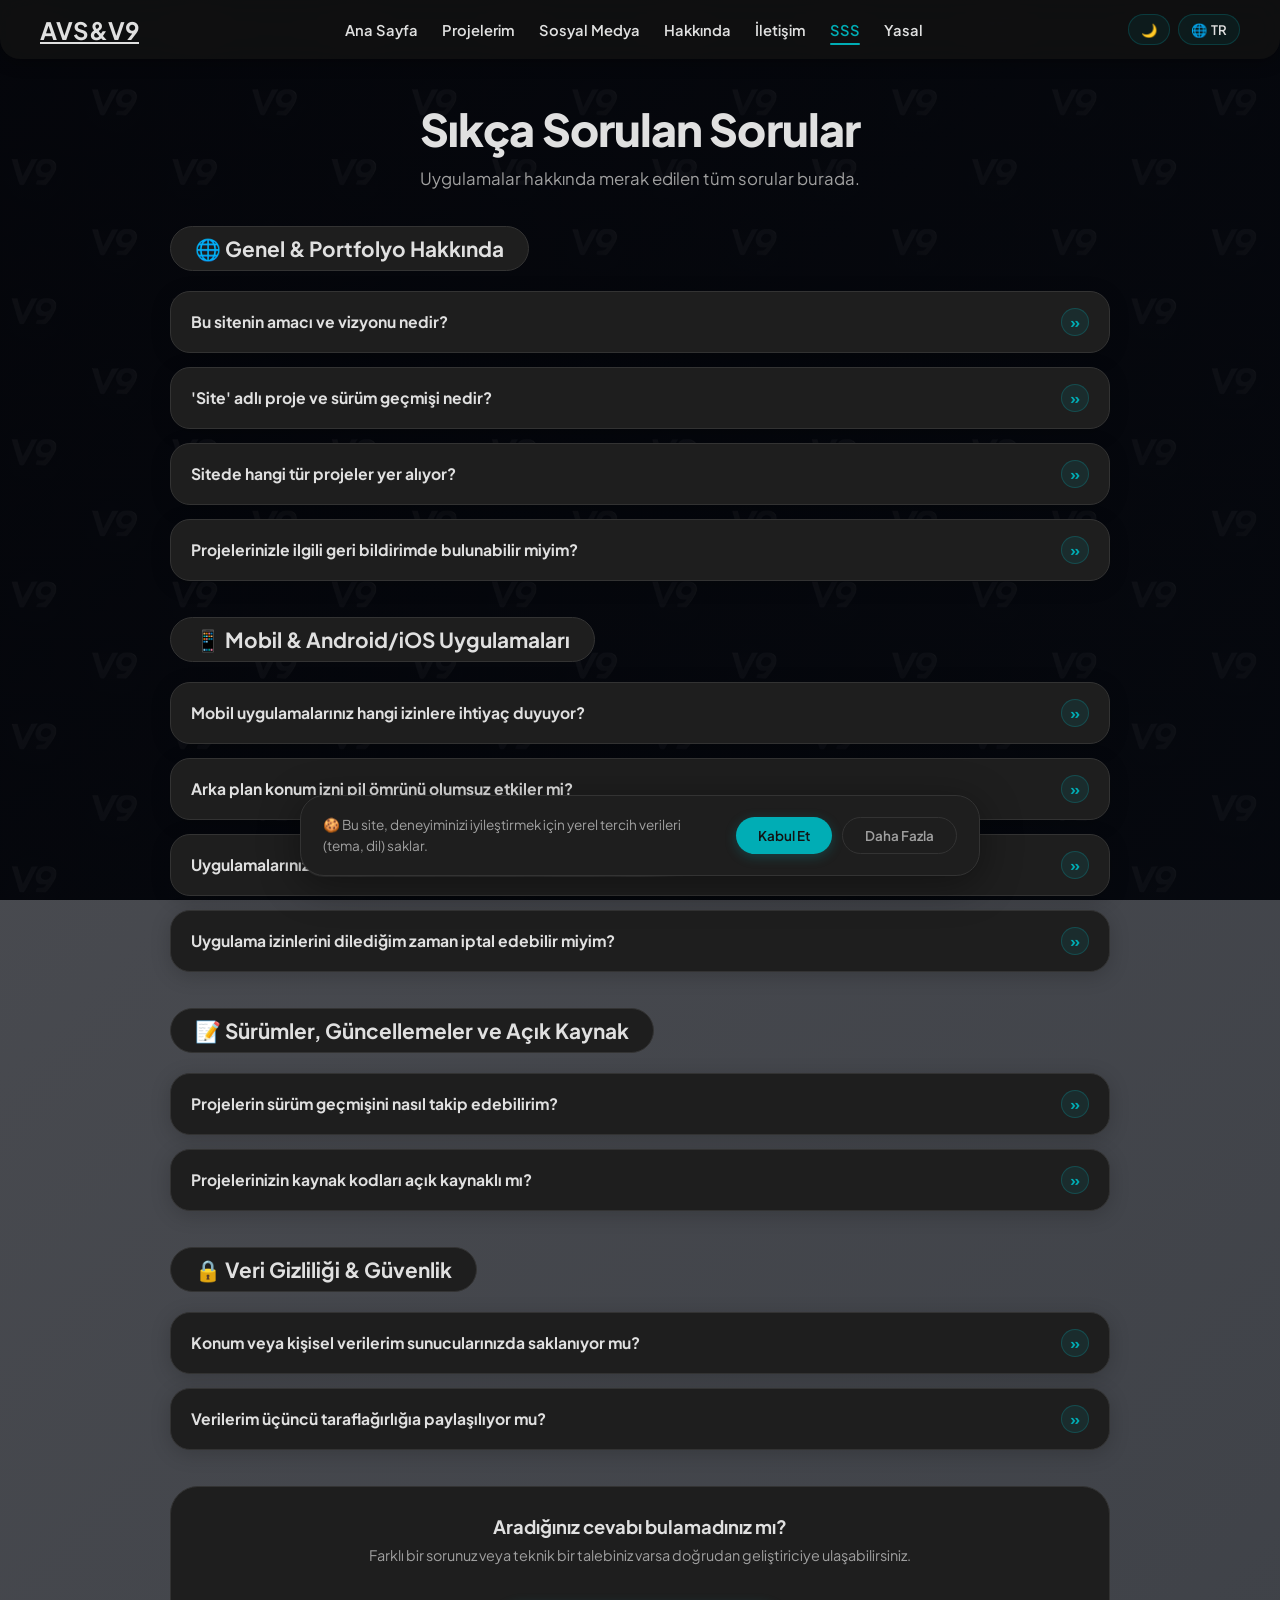
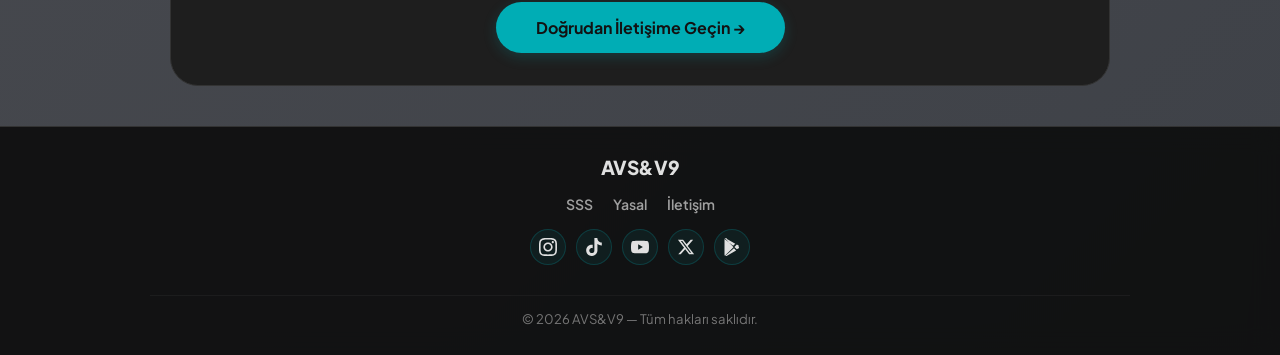
<file: sss.html>
<!DOCTYPE html>
<html lang="tr" data-theme="dark">

<head>
    <meta charset="UTF-8">
    <meta name="viewport" content="width=device-width, initial-scale=1.0">
    <title>SSS — Sıkça Sorulan Sorular | AVS&amp;V9</title>
    <meta name="description" content="AVS&amp;V9 uygulamaları hakkında sıkça sorulan sorular ve cevapları.">
    <link rel="canonical" href="https://avs-v9.vercel.app/sss.html">
    <meta property="og:title" content="SSS — Sıkça Sorulan Sorular | AVS&amp;V9">
    <meta property="og:description" content="AVS&amp;V9 uygulamaları hakkında sıkça sorulan sorular ve cevapları.">
    <meta property="og:type" content="website">
    <meta property="og:image" content="https://avs-v9.vercel.app/resimler/arkaplan.webp">
    <meta property="og:url" content="https://avs-v9.vercel.app/sss.html">
    <link rel="icon" type="image/png" href="resimler/site-ikonu.webp">

    <link rel="preconnect" href="https://fonts.googleapis.com">
    <link rel="preconnect" href="https://fonts.gstatic.com" crossorigin>

    <link rel="stylesheet"
        href="https://fonts.googleapis.com/css2?family=Plus+Jakarta+Sans:wght@400;600;700&display=swap">

    <link rel="stylesheet" href="style.css">
    <script src="script.js" defer></script>
</head>

<body class="subpage-body">

    <nav class="navbar" aria-label="Ana gezinti">
        <a class="logo" href="index.html">AVS&amp;V9</a>

        <button class="hamburger" type="button" aria-label="Menüyü aç/kapat" aria-expanded="false"
            aria-controls="nav-links-sss">
            <span class="bar"></span>
            <span class="bar"></span>
            <span class="bar"></span>
        </button>

        <ul class="nav-links" id="nav-links-sss">
            <li><a href="index.html#anasayfa" data-i18n="nav.home">Ana Sayfa</a></li>
            <li><a href="index.html#projeler" data-i18n="nav.projects">Projelerim</a></li>
            <li><a href="index.html#sosyal-medya" data-i18n="nav.social">Sosyal Medya</a></li>
            <li><a href="index.html#hakkinda" data-i18n="nav.about">Hakkında</a></li>
            <li><a href="index.html#iletisim" data-i18n="nav.contact">İletişim</a></li>
            <li><a href="sss.html" class="active" data-i18n="nav.faq">SSS</a></li>
            <li><a href="yasal.html" data-i18n="nav.legal">Yasal</a></li>
        </ul>

        <div class="nav-controls">
            <button class="nav-ctrl-btn" id="themeToggle" aria-label="Temayı değiştir">
                <span id="themeIcon">🌙</span>
            </button>
            <button class="nav-ctrl-btn" id="langToggle" aria-label="Dili değiştir">
                <span>🌐</span><span id="langLabel">TR</span>
            </button>
        </div>
    </nav>

    <main class="subpage-main">

        <div class="subpage-hero">
            <h1 data-i18n="faq.page.title">Sıkça Sorulan Sorular</h1>
            <p data-i18n="faq.page.sub">Uygulamalar hakkında merak edilen tüm sorular burada.</p>
        </div>

        <!-- ========================
             BÖLÜM 1: Konum İzinleri
             ======================== -->
        <h2 class="section-title faq-section-title">📍 Konum &amp; Uygulama İzinleri</h2>

        <div class="faq-list faq-list-group">

            <div class="faq-item">
                <button class="faq-question">
                    Uygulama neden konum iznine ihtiyaç duyuyor?
                    <span class="faq-icon">»</span>
                </button>
                <div class="faq-answer">
                    <div class="faq-answer-inner">
                        Uygulamalarımız (V9 Kurye ve Grup Konum Paylaşımı), temel işlevlerini yerine getirebilmek için
                        cihazınızın GPS konumuna erişim ister. Konum verisi yalnızca aktif oturum süresince kullanılır
                        ve asla sunucularımıza kaydedilmez ya da üçüncü taraflağırlığıa paylaşılmaz. Oturumu
                        kapattığınızda
                        konum erişimi sona erer.
                    </div>
                </div>
            </div>

            <div class="faq-item">
                <button class="faq-question">
                    Uygulama arka planda da konum takibi yapıyor mu?
                    <span class="faq-icon">»</span>
                </button>
                <div class="faq-answer">
                    <div class="faq-answer-inner">
                        Evet, aktif bir grup oturumu veya teslimat rotası açık olduğunda uygulama arka planda çalışır.
                        Ancak bu süreç optimize edilmiş güncelleme aralıklarıyla çalıştığından pil tüketimi
                        minimumda tutulur. Oturumu kapatırsanız arka plan erişimi tamamen durur. Dilediğiniz zaman
                        Android sistem ayağırlığıarından "Yalnızca uygulamayı kullanırken" iznine düşürebilirsiniz.
                    </div>
                </div>
            </div>

            <div class="faq-item">
                <button class="faq-question">
                    Uygulama neden kamera veya depolama iznine ihtiyaç duyuyor?
                    <span class="faq-icon">»</span>
                </button>
                <div class="faq-answer">
                    <div class="faq-answer-inner">
                        Bazı sürümlerde profil fotoğrafı yükleme veya teslimat kanıtı fotoğrafı çekme özellikleri
                        kamera iznini gerektirebilir. Depolama izni ise indirilen harita önbelleklerini
                        kaydetmek için kullanılabilir. Bu izinler zorunlu değildir; reddetseniz de uygulamanın
                        temel konum takibi özelliği çalışmaya devam eder.
                    </div>
                </div>
            </div>

        </div>

        <!-- ========================
             BÖLÜM 2: Veri Güvenliği
             ======================== -->
        <h2 class="section-title faq-section-title">🔒 Veri Güvenliği</h2>

        <div class="faq-list faq-list-group">

            <div class="faq-item">
                <button class="faq-question">
                    Konum verilerim güvende mi? Kimlerle paylaşılıyor?
                    <span class="faq-icon">»</span>
                </button>
                <div class="faq-answer">
                    <div class="faq-answer-inner">
                        Konumunuz yalnızca aynı grup oturumundaki diğer katılımcılara anlık olarak iletilir. Bu
                        süreç gerçek zamanlıdır ve sunucularımızda kalıcı bir konum kaydı tutulmaz. Oturumu
                        kapattıktan sonra konumunuz diğer kullanıcılara görünmez hale gelir. Herhangi bir reklam
                        ağı veya üçüncü taraf analitik platformla konum verisi paylaşılmaz.
                    </div>
                </div>
            </div>

            <div class="faq-item">
                <button class="faq-question">
                    Hangi verilerim saklanıyor?
                    <span class="faq-icon">»</span>
                </button>
                <div class="faq-answer">
                    <div class="faq-answer-inner">
                        Uygulamalar yalnızca oturum için geçici olarak üretilen anonim oda kimliğini (Room ID)
                        ve kullanıcının seçtiği görünen adı (takma ad) saklar. Bu veriler, oturum sona
                        erdiğinde otomatik olarak silinir. Kalıcı bir hesap veya kullanıcı profili
                        oluşturulmaz; e-posta, telefon numarası veya cihaz kimliği talep edilmez.
                    </div>
                </div>
            </div>

            <div class="faq-item">
                <button class="faq-question">
                    Uygulamanın internet bağlantısına ihtiyacı var mı?
                    <span class="faq-icon">»</span>
                </button>
                <div class="faq-answer">
                    <div class="faq-answer-inner">
                        Evet. Gerçek zamanlı konum paylaşımı ve harita güncellemeleri için aktif bir internet
                        bağlantısı (Wi-Fi veya mobil veri) gereklidir. Bağlantı kesildiğinde uygulama,
                        son bilinen konumu göstermeye devam eder ve bağlantı yeniden kurulduğunda otomatik
                        olarak senkronize olur.
                    </div>
                </div>
            </div>

        </div>

        <!-- ========================
             BÖLÜM 3: Hesap & Destek
             ======================== -->
        <h2 class="section-title faq-section-title">⚙️ Destek &amp; Diğer</h2>

        <div class="faq-list faq-list-group">

            <div class="faq-item">
                <button class="faq-question">
                    Verilerimin silinmesini nasıl talep edebilirim?
                    <span class="faq-icon">»</span>
                </button>
                <div class="faq-answer">
                    <div class="faq-answer-inner">
                        Uygulamalar kalıcı bir hesap sistemi kullanmadığından silinecek bir kullanıcı verisi
                        bulunmamaktadır. Oturum verisi oturumun bitmesiyle birlikte otomatik silinir. Herhangi
                        bir endişeniz için <a href="index.html#iletisim" class="faq-link">iletişim sayfamızdan</a> bize
                        ulaşabilirsiniz.
                    </div>
                </div>
            </div>

            <div class="faq-item">
                <button class="faq-question">
                    Pil tüketimi neden yüksek?
                    <span class="faq-icon">»</span>
                </button>
                <div class="faq-answer">
                    <div class="faq-answer-inner">
                        Arka planda sürekli GPS güncellemesi pil tüketimini artırabilir. Pil tasarrufu için
                        şunları deneyebilirsiniz:
                        <ul class="faq-inner-list">
                            <li>Kullanmadığınızda grubu / oturumu kapatın.</li>
                            <li>Ekran pağırlığıaklığını düşürün.</li>
                            <li>Android pil optimizasyon ayağırlığıarından uygulamayı "Kısıtla" moduna alabilirsiniz
                                (bu durumda konum güncellemeleri seyrekleşebilir).</li>
                            <li>Wi-Fi bağlantısının, mobil veriye göre pil açısından daha verimli olduğunu unutmayın.
                            </li>
                        </ul>
                    </div>
                </div>
            </div>

            <div class="faq-item">
                <button class="faq-question">
                    Uygulamanın minimum Android sürümü nedir?
                    <span class="faq-icon">»</span>
                </button>
                <div class="faq-answer">
                    <div class="faq-answer-inner">
                        V9 Kurye Uygulaması ve V9 Grup Konum Paylaşımı <strong>Android 8.0 (Oreo, API 26)</strong>
                        ve üzeri sürümlerde sorunsuz çalışır. En iyi performans ve güncel güvenlik yamaları
                        için Android 10 veya üzeri önerilir. Desteklenmeyen cihazlar için Google Play
                        otomatik olarak indirmeyi engeller.
                    </div>
                </div>
            </div>

            <div class="faq-item">
                <button class="faq-question">
                    Uygulamanı bulamıyorum veya açılmıyor, ne yapmalıyım?
                    <span class="faq-icon">»</span>
                </button>
                <div class="faq-answer">
                    <div class="faq-answer-inner">
                        <ul class="faq-inner-list">
                            <li>Uygulamanın durumunu (Yayında / Geliştirme Aşamasında) <a href="index.html#projeler"
                                    class="faq-link">Projeler sayfamızdan</a> kontrol edin.</li>
                            <li>Yayından kaldırılmış veya geliştirme durdurulmuş uygulamalar Google Play'de
                                görünmeyebilir.</li>
                            <li>Uygulamayı silip yeniden yükleyin ve Android sürümünüzün gereksinimleri karşıladığını
                                doğrulayın.</li>
                            <li>Sorun devam ederse <a href="index.html#iletisim" class="faq-link">bize yazın</a>.</li>
                        </ul>
                    </div>
                </div>
            </div>

        </div>

        <section class="pd-content-card faq-cta-card">
            <h3 class="faq-cta-title">Aradığınız cevabı bulamadınız mı?</h3>
            <p class="faq-cta-sub">Farklı bir sorunuz veya teknik bir talebiniz varsa doğrudan geliştiriciye
                ulaşabilirsiniz.</p>
            <a href="index.html#iletisim" class="oval-btn pd-cta-btn">
                Doğrudan İletişime Geçin →
            </a>
        </section>

    </main>

    <!-- Footer -->
    <footer class="site-footer">
        <div class="footer-inner">
            <div class="footer-brand">AVS&amp;V9</div>
            <nav class="footer-links" aria-label="Alt gezinti">
                <a href="sss.html" data-i18n="nav.faq">SSS</a>
                <a href="yasal.html" data-i18n="nav.legal">Yasal Bilgiler</a>
                <a href="index.html#iletisim" data-i18n="nav.contact">İletişim</a>
            </nav>
            <div class="footer-social" aria-label="Sosyal Medya Bağlantıları">
                <a href="#" target="_blank" rel="noopener" aria-label="Instagram" class="footer-social-link">
                    <svg viewBox="0 0 24 24" fill="currentColor">
                        <path
                            d="M12 2.163c3.204 0 3.584.012 4.85.07 3.252.148 4.771 1.691 4.919 4.919.058 1.265.069 1.645.069 4.849 0 3.205-.012 3.584-.069 4.849-.149 3.225-1.664 4.771-4.919 4.919-1.266.058-1.644.07-4.85.07-3.204 0-3.584-.012-4.849-.07-3.26-.149-4.771-1.699-4.919-4.92-.058-1.265-.07-1.644-.07-4.849 0-3.204.013-3.583.07-4.849.149-3.227 1.664-4.771 4.919-4.919 1.266-.057 1.645-.069 4.849-.069zm0-2.163c-3.259 0-3.667.014-4.947.072-4.358.2-6.78 2.618-6.98 6.98-.059 1.281-.073 1.689-.073 4.948 0 3.259.014 3.668.072 4.948.2 4.358 2.618 6.78 6.98 6.98 1.281.058 1.689.072 4.948.072 3.259 0 3.668-.014 4.948-.072 4.354-.2 6.782-2.618 6.979-6.98.059-1.28.073-1.689.073-4.948 0-3.259-.014-3.667-.072-4.947-.196-4.354-2.617-6.78-6.979-6.98-1.281-.059-1.69-.073-4.949-.073zm0 5.838c-3.403 0-6.162 2.759-6.162 6.162s2.759 6.163 6.162 6.163 6.162-2.759 6.162-6.163c0-3.403-2.759-6.162-6.162-6.162zm0 10.162c-2.209 0-4-1.79-4-4 0-2.209 1.791-4 4-4s4 1.791 4 4c0 2.21-1.791 4-4 4zm6.406-11.845c-.796 0-1.441.645-1.441 1.44s.645 1.44 1.441 1.44c.795 0 1.439-.645 1.439-1.44s-.644-1.44-1.439-1.44z" />
                    </svg>
                </a>
                <a href="#" target="_blank" rel="noopener" aria-label="TikTok" class="footer-social-link">
                    <svg viewBox="0 0 24 24" fill="currentColor">
                        <path
                            d="M12.525.02c1.31-.02 2.61-.01 3.91-.02.08 1.53.63 3.09 1.75 4.17 1.12 1.11 2.7 1.62 4.24 1.79v4.03c-1.44-.05-2.89-.35-4.2-.97-.57-.26-1.1-.59-1.62-.93-.01 2.92.01 5.84-.02 8.75-.08 1.4-.54 2.79-1.35 3.94-1.31 1.92-3.58 3.17-5.91 3.21-1.43.08-2.86-.31-4.08-1.03-2.02-1.19-3.44-3.37-3.65-5.71-.02-.5-.03-1-.01-1.49.18-1.9 1.12-3.72 2.58-4.96 1.66-1.44 3.98-2.13 6.15-1.72.02 1.48-.04 2.96-.04 4.44-.99-.32-2.15-.23-3.02.37-.63.41-1.11 1.04-1.36 1.75-.21.51-.15 1.07-.14 1.61.24 1.64 1.82 3.02 3.5 2.87 1.12-.01 2.19-.66 2.77-1.61.19-.33.4-.67.41-1.06.1-1.79.06-3.57.07-5.36.01-4.03-.01-8.05.02-12.07z" />
                    </svg>
                </a>
                <a href="#" target="_blank" rel="noopener" aria-label="YouTube" class="footer-social-link">
                    <svg viewBox="0 0 24 24" fill="currentColor">
                        <path
                            d="M23.498 6.186a3.016 3.016 0 0 0-2.122-2.136C19.505 3.545 12 3.545 12 3.545s-7.505 0-9.377.505A3.017 3.017 0 0 0 .502 6.186C0 8.07 0 12 0 12s0 3.93.502 5.814a3.016 3.016 0 0 0 2.122 2.136c1.871.505 9.376.505 9.376.505s7.505 0 9.377-.505a3.015 3.015 0 0 0 2.122-2.136C24 15.93 24 12 24 12s0-3.93-.502-5.814zM9.545 15.568V8.432L15.818 12l-6.273 3.568z" />
                    </svg>
                </a>
                <a href="#" target="_blank" rel="noopener" aria-label="X" class="footer-social-link">
                    <svg viewBox="0 0 24 24" fill="currentColor">
                        <path
                            d="M18.244 2.25h3.308l-7.227 8.26 8.502 11.24H16.17l-5.214-6.817L4.99 21.75H1.68l7.73-8.835L1.254 2.25H8.08l4.713 6.231zm-1.161 17.52h1.833L7.084 4.126H5.117z" />
                    </svg>
                </a>
                <a href="#" target="_blank" rel="noopener" aria-label="Google Play Store" class="footer-social-link">
                    <svg viewBox="0 0 24 24" fill="currentColor">
                        <path
                            d="M3.18 23.76c.28.16.6.24.93.24.4 0 .8-.1 1.15-.32l12.24-7.06-2.85-2.85-11.47 9.99zm-1.18-21.9v20.28c0 .5.15.95.42 1.31l.08.09 11.35-11.35v-.27L2.42.35l-.08.09C2.07.8 2 1.24 2 1.72v.14zM20.9 10.1l-2.46-1.42-3.21 3.21 3.21 3.21 2.48-1.43c.71-.41.71-1.16-.02-1.57zM4.11.56L16.35 7.62 13.5 10.47 2.03 1.48C2.3.93 2.7.56 3.18.32c.28-.16.6-.24.93-.24.4 0 .8.1 1.15.32l-.15.16z" />
                    </svg>
                </a>
            </div>
            <p class="footer-copy" data-i18n="footer.copy">© 2026 AVS&amp;V9 — Tüm hakları saklıdır.</p>
        </div>
    </footer>

    <!-- Çerez Banner -->
    <div class="cookie-banner" id="cookieBanner" role="region" aria-label="Çerez bildirimi">
        <div class="cookie-inner">
            <p class="cookie-text" data-i18n="cookie.text">
                🍪 Bu site, deneyiminizi iyileştirmek için yerel tercih verileri (tema, dil) saklar.
            </p>
            <div class="cookie-actions">
                <button class="cookie-btn cookie-accept" id="cookieAccept" data-i18n="cookie.accept">Kabul Et</button>
                <a href="yasal.html" class="cookie-btn cookie-settings" data-i18n="cookie.more">Daha Fazla</a>
            </div>
        </div>
    </div>
</body>

</html>
</file>
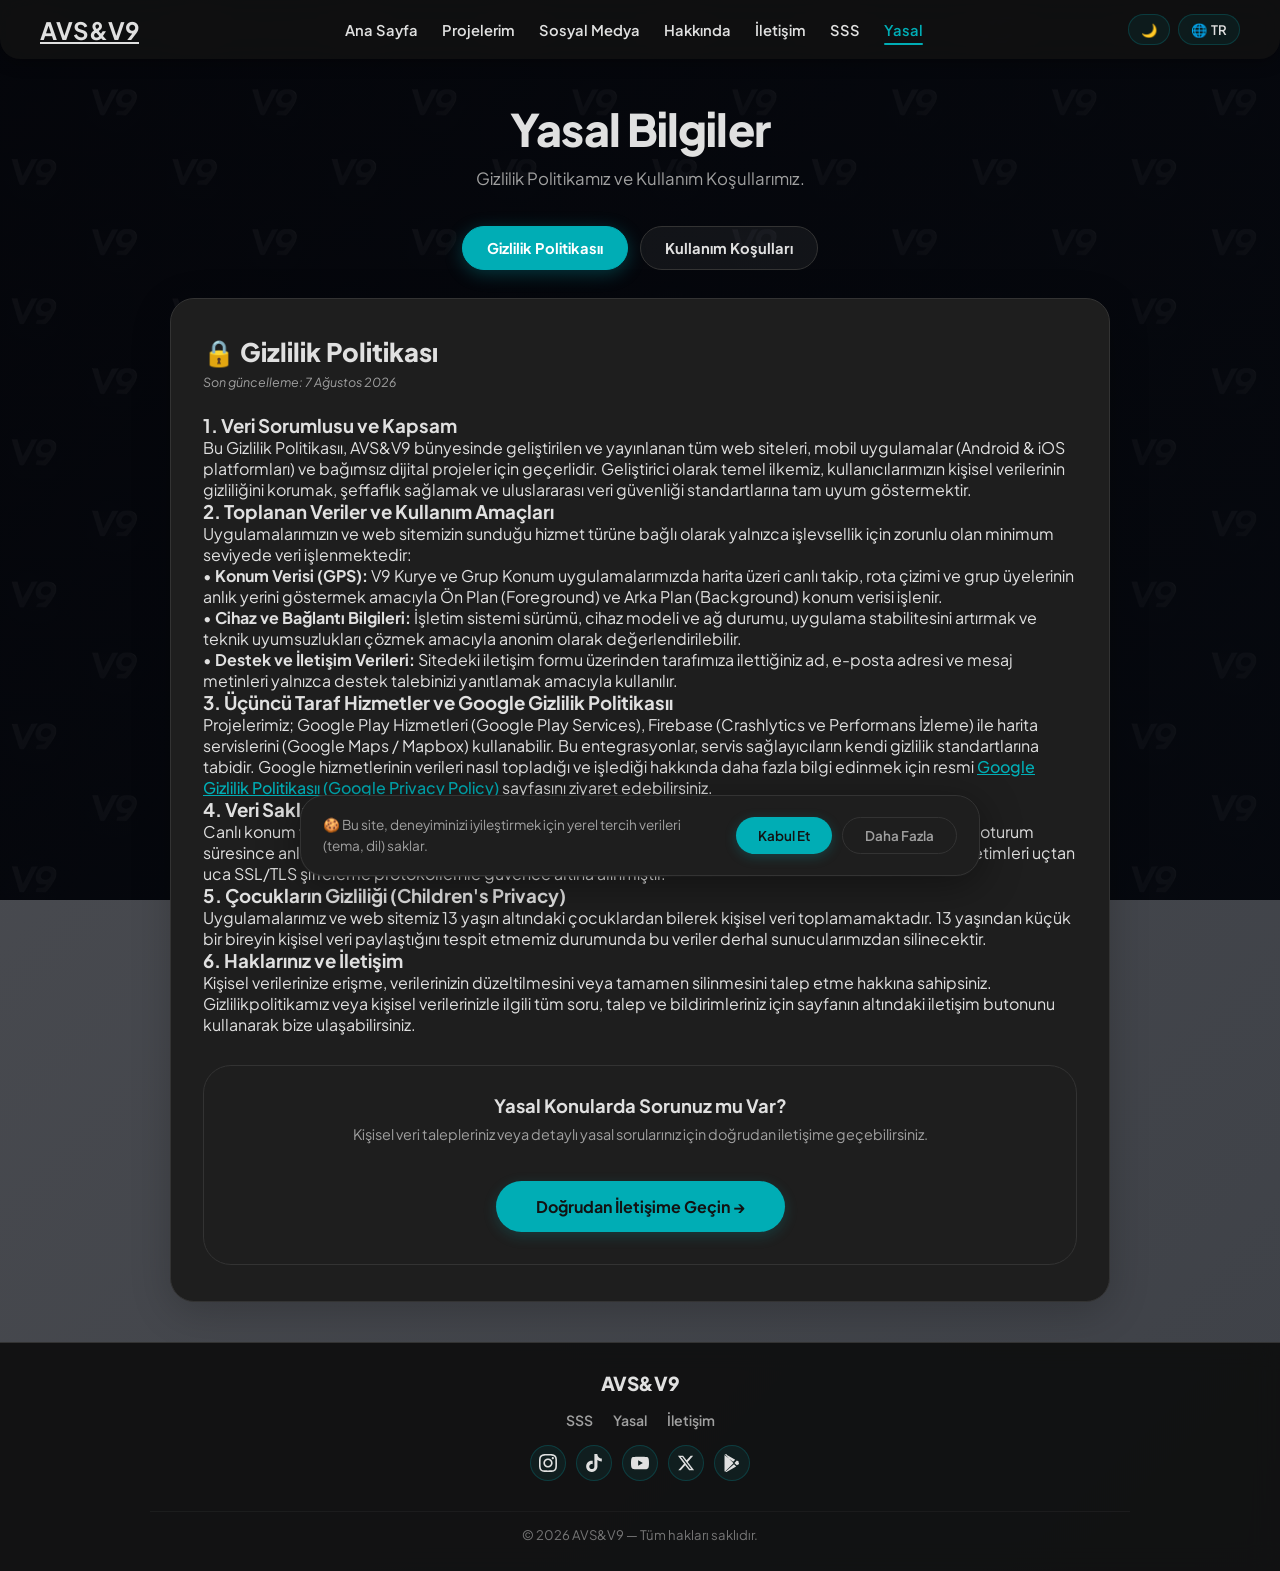
<file: yasal.html>
<!DOCTYPE html>
<html lang="tr" data-theme="dark">

<head>
    <meta charset="UTF-8">
    <meta name="viewport" content="width=device-width, initial-scale=1.0">

    <title>Yasal Bilgiler — Gizlilik &amp; Koşullar | AVS&amp;V9</title>
    <meta name="description" content="AVS&amp;V9 Gizlilik Politikası ve Kullanım Koşulları.">
    <link rel="icon" type="image/png" href="resimler/site-ikonu.webp">

    <link rel="preconnect" href="https://fonts.googleapis.com">
    <link rel="preconnect" href="https://fonts.gstatic.com" crossorigin>

    <link rel="stylesheet"
        href="https://fonts.googleapis.com/css2?family=Plus+Jakarta+Sans:wght@400;600;700&display=swap">

    <link rel="stylesheet" href="style.css">
    <script src="script.js" defer></script>
</head>

<body class="subpage-body">

    <nav class="navbar" aria-label="Ana gezinti">

        <a class="logo" href="index.html">AVS&amp;V9</a>

        <button class="hamburger" type="button" aria-label="Menüyü aç/kapat" aria-expanded="false"
            aria-controls="nav-links-yasal">
            <span class="bar"></span>
            <span class="bar"></span>
            <span class="bar"></span>
        </button>

        <ul class="nav-links" id="nav-links-yasal">
            <li><a href="index.html#anasayfa" data-i18n="nav.home">Ana Sayfa</a></li>
            <li><a href="index.html#projeler" data-i18n="nav.projects">Projelerim</a></li>
            <li><a href="index.html#sosyal-medya" data-i18n="nav.social">Sosyal Medya</a></li>
            <li><a href="index.html#hakkinda" data-i18n="nav.about">Hakkında</a></li>
            <li><a href="index.html#iletisim" data-i18n="nav.contact">İletişim</a></li>
            <li><a href="sss.html" data-i18n="nav.faq">SSS</a></li>
            <li><a href="yasal.html" class="active" data-i18n="nav.legal">Yasal</a></li>
        </ul>

        <div class="nav-controls">
            <button class="nav-ctrl-btn" id="themeToggle" aria-label="Temayı değiştir">
                <span id="themeIcon">🌙</span>
            </button>
            <button class="nav-ctrl-btn" id="langToggle" aria-label="Dili değiştir">
                <span>🌐</span><span id="langLabel">TR</span>
            </button>
        </div>
    </nav>

    <main class="subpage-main">

        <div class="subpage-hero">
            <h1 data-i18n="legal.page.title">Yasal Bilgiler</h1>
            <p data-i18n="legal.page.sub">Gizlilik Politikamız ve Kullanım Koşullarımız.</p>
        </div>

        <!-- Sekmeler -->
        <div class="legal-tabs" role="tablist">
            <button class="legal-tab-btn active" data-tab="panel-privacy" role="tab" aria-selected="true"
                aria-controls="panel-privacy" data-i18n="legal.tab.privacy">
                🔒 Gizlilik Politikası
            </button>
            <button class="legal-tab-btn" data-tab="panel-terms" role="tab" aria-selected="false"
                aria-controls="panel-terms" data-i18n="legal.tab.terms">
                📄 Kullanım Koşulları
            </button>
        </div>

        <!-- ========================
             GİZLİLİK POLİTİKASI
             ======================== -->
        <div class="legal-panel active" id="panel-privacy" role="tabpanel">
            <h2>🔒 Gizlilik Politikası</h2>
            <span class="legal-date">Son güncelleme: 5 Ağustos 2026</span>
            <div class="legal-content">
                <h3>1. Veri Sorumlusu ve Kapsam</h3>
                <p>Bu Gizlilik Politikası, AVS&amp;V9 bünyesinde geliştirilen ve yayınlanan tüm web siteleri, mobil
                    uygulamalar (Android &amp; iOS platformları) ve bağımsız dijital projeler için geçerlidir.
                    Geliştirici olarak temel ilkemiz, kullanıcılarımızın kişisel verilerinin gizliliğini korumak,
                    şeffaflık sağlamak ve uluslararası veri güvenliği standartlarına tam uyum göstermektir.</p>
                <h3>2. Toplanan Veriler ve Kullanım Amaçları</h3>
                <p>Uygulamalarımızın ve web sitemizin sunduğu hizmet türüne bağlı olarak yalnızca işlevsellik için
                    zorunlu olan minimum seviyede veri işlenmektedir:<br>• <b>Konum Verisi (GPS):</b> V9 Kurye ve Grup
                    Konum uygulamalarımızda harita üzeri canlı takip, rota çizimi ve grup üyelerinin anlık yerini
                    göstermek amacıyla Ön Plan ve Arka Plan konum verisi işlenir.<br>• <b>Cihaz ve Bağlantı
                        Bilgileri:</b> İşletim sistemi sürümü, cihaz modeli ve ağ durumu anonim olarak
                    değerlendirilebilir.<br>• <b>Destek ve İletişim Verileri:</b> İletişim formu üzerinden gönderilen
                    ad, e-posta adresi ve mesaj metinleri yalnızca destek talebinizi yanıtlamak amacıyla kullanılır.</p>
                <h3>3. Üçüncü Taraf Hizmetler ve Google Gizlilik Politikası</h3>
                <p>Projelerimiz; Google Play Hizmetleri, Firebase ve Google Maps servislerini kullanabilir. Google
                    hizmetlerinin verileri nasıl işlediği hakkında daha fazla bilgi edinmek için resmi <a
                        href="https://policies.google.com/privacy" target="_blank" rel="noopener noreferrer"
                        class="legal-link">Google Gizlilik Politikası (Google Privacy Policy)</a> sayfasını ziyaret
                    edebilirsiniz.</p>
            </div>
            <div class="pd-content-card faq-cta-card" style="margin-top: 30px;">
                <h3 class="faq-cta-title">Yasal Konularda Sorunuz mu Var?</h3>
                <p class="faq-cta-sub">Kişisel veri talepleriniz veya detaylı yasal sorularınız için doğrudan iletişime
                    geçebilirsiniz.</p>
                <a href="index.html#iletisim" class="oval-btn pd-cta-btn">Doğrudan İletişime Geçin →</a>
            </div>
        </div>

        <!-- ========================
             KULLANIM KOŞULLARI
             ======================== -->
        <div class="legal-panel" id="panel-terms" role="tabpanel">
            <h2>📄 Kullanım Koşulları</h2>
            <span class="legal-date">Son güncelleme: 5 Ağustos 2026</span>
            <div class="legal-content">
                <h3>1. Hizmet Şartları ve Kabul</h3>
                <p>Bu web sitesini veya AVS&amp;V9 tarafından geliştirilen mobil uygulamaları kullanarak bu Kullanım
                    Koşullarını kabul etmiş sayılırsınız. Şartları kabul etmiyorsanız lütfen uygulamaları ve siteyi
                    kullanmayınız.</p>
                <h3>2. Fikri Mülkiyet Hakları</h3>
                <p>Bu sitede ve uygulamalarda yer alan tüm yazılımlar, tasarım ögeleri, logolar, grafikler, metinler ve
                    kod yapıları AVS&amp;V9'a aittir. İzinsiz kopyalanamaz veya çoğaltılamaz.</p>
                <h3>3. Kullanım Kuralları ve Yükümlülükler</h3>
                <p>Kullanıcılar uygulamaları yasalara ve genel ahlak kurallarına uygun olarak kullanacağını taahhüt
                    eder. Tersine mühendislik yapmak veya sisteme zarar vermek yasaktır.</p>
            </div>
            <div class="pd-content-card faq-cta-card" style="margin-top: 30px;">
                <h3 class="faq-cta-title">Yasal Konularda Sorunuz mu Var?</h3>
                <p class="faq-cta-sub">Kişisel veri talepleriniz veya detaylı yasal sorularınız için doğrudan iletişime
                    geçebilirsiniz.</p>
                <a href="index.html#iletisim" class="oval-btn pd-cta-btn">Doğrudan İletişime Geçin →</a>
            </div>
        </div>

    </main>

    <!-- Footer -->
    <footer class="site-footer">
        <div class="footer-inner">
            <div class="footer-brand">AVS&amp;V9</div>
            <nav class="footer-links" aria-label="Alt gezinti">
                <a href="sss.html" data-i18n="nav.faq">SSS</a>
                <a href="yasal.html" data-i18n="nav.legal">Yasal Bilgiler</a>
                <a href="index.html#iletisim" data-i18n="nav.contact">İletişim</a>
            </nav>
            <div class="footer-social" aria-label="Sosyal Medya Bağlantıları">
                <a href="#" target="_blank" rel="noopener" aria-label="Instagram" class="footer-social-link">
                    <svg viewBox="0 0 24 24" fill="currentColor">
                        <path
                            d="M12 2.163c3.204 0 3.584.012 4.85.07 3.252.148 4.771 1.691 4.919 4.919.058 1.265.069 1.645.069 4.849 0 3.205-.012 3.584-.069 4.849-.149 3.225-1.664 4.771-4.919 4.919-1.266.058-1.644.07-4.85.07-3.204 0-3.584-.012-4.849-.07-3.26-.149-4.771-1.699-4.919-4.92-.058-1.265-.07-1.644-.07-4.849 0-3.204.013-3.583.07-4.849.149-3.227 1.664-4.771 4.919-4.919 1.266-.057 1.645-.069 4.849-.069zm0-2.163c-3.259 0-3.667.014-4.947.072-4.358.2-6.78 2.618-6.98 6.98-.059 1.281-.073 1.689-.073 4.948 0 3.259.014 3.668.072 4.948.2 4.358 2.618 6.78 6.98 6.98 1.281.058 1.689.072 4.948.072 3.259 0 3.668-.014 4.948-.072 4.354-.2 6.782-2.618 6.979-6.98.059-1.28.073-1.689.073-4.948 0-3.259-.014-3.667-.072-4.947-.196-4.354-2.617-6.78-6.979-6.98-1.281-.059-1.69-.073-4.949-.073zm0 5.838c-3.403 0-6.162 2.759-6.162 6.162s2.759 6.163 6.162 6.163 6.162-2.759 6.162-6.163c0-3.403-2.759-6.162-6.162-6.162zm0 10.162c-2.209 0-4-1.79-4-4 0-2.209 1.791-4 4-4s4 1.791 4 4c0 2.21-1.791 4-4 4zm6.406-11.845c-.796 0-1.441.645-1.441 1.44s.645 1.44 1.441 1.44c.795 0 1.439-.645 1.439-1.44s-.644-1.44-1.439-1.44z" />
                    </svg>
                </a>
                <a href="#" target="_blank" rel="noopener" aria-label="TikTok" class="footer-social-link">
                    <svg viewBox="0 0 24 24" fill="currentColor">
                        <path
                            d="M12.525.02c1.31-.02 2.61-.01 3.91-.02.08 1.53.63 3.09 1.75 4.17 1.12 1.11 2.7 1.62 4.24 1.79v4.03c-1.44-.05-2.89-.35-4.2-.97-.57-.26-1.1-.59-1.62-.93-.01 2.92.01 5.84-.02 8.75-.08 1.4-.54 2.79-1.35 3.94-1.31 1.92-3.58 3.17-5.91 3.21-1.43.08-2.86-.31-4.08-1.03-2.02-1.19-3.44-3.37-3.65-5.71-.02-.5-.03-1-.01-1.49.18-1.9 1.12-3.72 2.58-4.96 1.66-1.44 3.98-2.13 6.15-1.72.02 1.48-.04 2.96-.04 4.44-.99-.32-2.15-.23-3.02.37-.63.41-1.11 1.04-1.36 1.75-.21.51-.15 1.07-.14 1.61.24 1.64 1.82 3.02 3.5 2.87 1.12-.01 2.19-.66 2.77-1.61.19-.33.4-.67.41-1.06.1-1.79.06-3.57.07-5.36.01-4.03-.01-8.05.02-12.07z" />
                    </svg>
                </a>
                <a href="#" target="_blank" rel="noopener" aria-label="YouTube" class="footer-social-link">
                    <svg viewBox="0 0 24 24" fill="currentColor">
                        <path
                            d="M23.498 6.186a3.016 3.016 0 0 0-2.122-2.136C19.505 3.545 12 3.545 12 3.545s-7.505 0-9.377.505A3.017 3.017 0 0 0 .502 6.186C0 8.07 0 12 0 12s0 3.93.502 5.814a3.016 3.016 0 0 0 2.122 2.136c1.871.505 9.376.505 9.376.505s7.505 0 9.377-.505a3.015 3.015 0 0 0 2.122-2.136C24 15.93 24 12 24 12s0-3.93-.502-5.814zM9.545 15.568V8.432L15.818 12l-6.273 3.568z" />
                    </svg>
                </a>
                <a href="#" target="_blank" rel="noopener" aria-label="X" class="footer-social-link">
                    <svg viewBox="0 0 24 24" fill="currentColor">
                        <path
                            d="M18.244 2.25h3.308l-7.227 8.26 8.502 11.24H16.17l-5.214-6.817L4.99 21.75H1.68l7.73-8.835L1.254 2.25H8.08l4.713 6.231zm-1.161 17.52h1.833L7.084 4.126H5.117z" />
                    </svg>
                </a>
                <a href="#" target="_blank" rel="noopener" aria-label="Google Play Store" class="footer-social-link">
                    <svg viewBox="0 0 24 24" fill="currentColor">
                        <path
                            d="M3.18 23.76c.28.16.6.24.93.24.4 0 .8-.1 1.15-.32l12.24-7.06-2.85-2.85-11.47 9.99zm-1.18-21.9v20.28c0 .5.15.95.42 1.31l.08.09 11.35-11.35v-.27L2.42.35l-.08.09C2.07.8 2 1.24 2 1.72v.14zM20.9 10.1l-2.46-1.42-3.21 3.21 3.21 3.21 2.48-1.43c.71-.41.71-1.16-.02-1.57zM4.11.56L16.35 7.62 13.5 10.47 2.03 1.48C2.3.93 2.7.56 3.18.32c.28-.16.6-.24.93-.24.4 0 .8.1 1.15.32l-.15.16z" />
                    </svg>
                </a>
            </div>
            <p class="footer-copy" data-i18n="footer.copy">© 2026 AVS&amp;V9 — Tüm hakları saklıdır.</p>
        </div>
    </footer>

    <!-- Çerez Banner -->
    <div class="cookie-banner" id="cookieBanner" role="region" aria-label="Çerez bildirimi">
        <div class="cookie-inner">
            <p class="cookie-text" data-i18n="cookie.text">
                🍪 Bu site, deneyiminizi iyileştirmek için yerel tercih verileri (tema, dil) saklar.
            </p>
            <div class="cookie-actions">
                <button class="cookie-btn cookie-accept" id="cookieAccept" data-i18n="cookie.accept">Kabul Et</button>
                <a href="yasal.html" class="cookie-btn cookie-settings" data-i18n="cookie.more">Daha Fazla</a>
            </div>
        </div>
    </div>
</body>

</html>
</file>
<file: style.css>
/* === RENKLER — Dark Mode  === */
:root {
    --bg-color: #121212;
    --surface-color: #1e1e1e;
    --text-primary: #e0e0e0;
    --text-secondary: #a0a0a0;
    --accent-color: #00adb5;
    --bg-gradient-start: rgba(6, 8, 15, 0.72);
    --bg-gradient-end: rgba(8, 12, 20, 0.78);
    --nav-bg: rgba(18, 18, 18, 0.8);
    --info-panel-bg: rgba(30, 30, 30, 0.9);
    --color-success: #2ecc71;
    --color-success-bg: rgba(46, 204, 113, 0.05);
    --color-success-ring: rgba(46, 204, 113, 0.12);
    --color-error: #e74c3c;
    --color-error-bg: rgba(231, 76, 60, 0.05);
    --color-error-ring: rgba(231, 76, 60, 0.12);
    --color-warning: #f0c830;
    --color-warning-bg: rgba(255, 200, 50, 0.10);
    --color-warning-border: rgba(255, 200, 50, 0.30);
    --card-max-width: min(95vw, 980px);
    --footer-bg: rgba(10, 10, 10, 0.85);
    --border-color: #333;
}

/* === Light Mode === */
[data-theme="light"] {
    --bg-color: #f4f6f9;
    --surface-color: #ffffff;
    --text-primary: #1a1a2e;
    --text-secondary: #5a5a7a;
    --accent-color: #008b92;
    --bg-gradient-start: rgba(220, 230, 245, 0.85);
    --bg-gradient-end: rgba(200, 215, 235, 0.90);
    --nav-bg: rgba(255, 255, 255, 0.85);
    --info-panel-bg: rgba(255, 255, 255, 0.95);
    --color-success: #1a9e52;
    --color-success-bg: rgba(26, 158, 82, 0.06);
    --color-success-ring: rgba(26, 158, 82, 0.14);
    --color-error: #c0392b;
    --color-error-bg: rgba(192, 57, 43, 0.06);
    --color-error-ring: rgba(192, 57, 43, 0.14);
    --color-warning: #b8860b;
    --color-warning-bg: rgba(184, 134, 11, 0.08);
    --color-warning-border: rgba(184, 134, 11, 0.25);
    --footer-bg: rgba(230, 235, 245, 0.95);
    --border-color: #d0d5df;
}

[data-theme="light"] body {
    background: linear-gradient(135deg, var(--bg-gradient-start), var(--bg-gradient-end));
}

/* === SCROLLBAR === */
::-webkit-scrollbar {
    width: 8px;
}

::-webkit-scrollbar-track {
    background: var(--bg-color);
}

::-webkit-scrollbar-thumb {
    background: #333;
    border-radius: 10px;
}

::-webkit-scrollbar-thumb:hover {
    background: var(--accent-color);
}

/* === RESET === */
* {
    margin: 0;
    padding: 0;
    box-sizing: border-box;
    font-family: 'Plus Jakarta Sans', 'Segoe UI', sans-serif;
}


button:focus-visible,
a:focus-visible,
input:focus-visible,
textarea:focus-visible,
select:focus-visible {
    outline: 2px solid var(--accent-color);
    outline-offset: 3px;
    border-radius: 4px;
}

@media (prefers-reduced-motion: no-preference) {
    html {
        scroll-behavior: smooth;
    }
}

html {
    overflow-x: hidden;
}

body {
    min-height: 100vh;
    background:
        linear-gradient(135deg, var(--bg-gradient-start), var(--bg-gradient-end)),
        url("resimler/arkaplan.webp") center/cover no-repeat fixed;
    color: var(--text-primary);
    transition: background-color 0.35s ease, color 0.35s ease;
}

body.modal-open {
    overflow: hidden !important;
}

/* === BÖLÜM KAPETİCİ === */
.snap-container {
    min-height: 100vh;
    background: transparent;
}


/* === NAV === */
.navbar {
    position: fixed;
    top: 0;
    width: 100%;
    padding: 0.875rem 2.5rem;
    display: flex;
    justify-content: space-between;
    align-items: center;
    background: var(--nav-bg);
    backdrop-filter: blur(15px);
    z-index: 1000;
    border-bottom-left-radius: 20px;
    border-bottom-right-radius: 20px;
    box-shadow: 0 4px 15px rgba(0, 0, 0, 0.3);
    gap: 16px;
    transition: background 0.35s ease;
}

.logo {
    font-weight: bold;
    font-size: 1.5rem;
    color: var(--text-primary);
    flex-shrink: 0;
}

.nav-links {
    list-style: none;
    display: flex;
    gap: 24px;
    flex: 1;
    justify-content: center;
}

.nav-links a {
    text-decoration: none;
    color: var(--text-primary);
    font-weight: 600;
    position: relative;
    padding-bottom: 2px;
    font-size: 0.92rem;
    transition: color 0.3s ease;
}

.nav-links a::after {
    content: '';
    position: absolute;
    bottom: -4px;
    left: 0;
    width: 0;
    height: 2px;
    background: var(--accent-color);
    border-radius: 2px;
    transition: width 0.3s ease;
}

.nav-links a:hover,
.nav-links a.active {
    color: var(--accent-color);
}

.nav-links a:hover::after,
.nav-links a.active::after {
    width: 100%;
}

/* === NAV KONTROL BUTONLARI (Tema / Dil) === */
.nav-controls {
    display: flex;
    align-items: center;
    gap: 8px;
    flex-shrink: 0;
}

.nav-ctrl-btn {
    display: flex;
    align-items: center;
    gap: 4px;
    background: rgba(0, 173, 181, 0.08);
    border: 1px solid rgba(0, 173, 181, 0.22);
    border-radius: 999px;
    padding: 6px 12px;
    cursor: pointer;
    font-size: 0.82rem;
    font-weight: 600;
    color: var(--text-primary);
    font-family: inherit;
    transition: background 0.25s ease, border-color 0.25s ease, transform 0.2s ease;
    white-space: nowrap;
}

.nav-ctrl-btn:hover {
    background: rgba(0, 173, 181, 0.18);
    border-color: var(--accent-color);
    transform: translateY(-2px);
}

/* === HAMBURGER === */
.hamburger {
    display: none;
    cursor: pointer;
    background: none;
    border: none;
    padding: 0;
    line-height: 0;
    min-width: 44px;
    min-height: 44px;
    align-items: center;
    justify-content: center;
    flex-direction: column;
    gap: 5px;
}

.hamburger:focus-visible {
    outline: 2px solid var(--accent-color);
    outline-offset: 4px;
    border-radius: 4px;
}

.hamburger .bar {
    display: block;
    width: 25px;
    height: 3px;
    margin: 5px auto;
    background-color: var(--text-primary);
    transition: all 0.3s ease-in-out;
    border-radius: 3px;
}

/* === BÖLÜMLER === */
.section {
    width: 100%;
    padding: 60px 20px;
    display: flex;
    flex-direction: column;
    align-items: center;
}

#anasayfa {
    min-height: calc(100vh - 60px);
    justify-content: center;
    padding-top: 100px;
    padding-bottom: 40px;
}

.section-title {
    font-size: clamp(1.8rem, 4vw, 2.5rem);
    margin-bottom: 20px;
    background: var(--surface-color);
    padding: 10px 40px;
    border-radius: 50px;
    border: 1px solid var(--border-color);
    display: inline-block;
    max-width: min(90vw, 600px);
    word-break: break-word;
    text-align: center;
    transition: background 0.35s ease, border-color 0.35s ease;
}

.section-intro {
    text-align: center;
    max-width: 700px;
    margin: 0 auto 28px;
    color: var(--text-secondary);
    font-size: 1rem;
    line-height: 1.7;
}

.info-panel {
    background: var(--info-panel-bg);
    border: 1px solid rgba(255, 255, 255, 0.08);
    border-radius: 24px;
    padding: 18px 24px;
    box-shadow: 0 8px 24px rgba(0, 0, 0, 0.2);
    backdrop-filter: blur(8px);
    transition: background 0.35s ease;
}

[data-theme="light"] .info-panel {
    border-color: rgba(0, 0, 0, 0.08);
}

.hero-panel {
    width: var(--card-max-width);
    max-width: var(--card-max-width);
    text-align: center;
    margin: 0 auto;
}

.hero-panel h1 {
    margin-bottom: 8px;
    font-size: clamp(2rem, 4vw, 3rem);
}

.hero-panel p {
    color: var(--text-secondary);
    font-size: 1.05rem;
    line-height: 1.7;
}

.scroll-indicator {
    display: flex;
    flex-direction: column;
    align-items: center;
    gap: 6px;
    margin-top: 18px;
    color: var(--text-secondary);
    font-size: 0.78rem;
    letter-spacing: 0.05em;
    opacity: 0.8;
}

.arrow-down {
    width: 10px;
    height: 10px;
    border-right: 2px solid var(--accent-color);
    border-bottom: 2px solid var(--accent-color);
    transform: rotate(45deg);
    animation: scrollBounce 1.8s infinite;
}

@keyframes scrollBounce {

    0%,
    20%,
    50%,
    80%,
    100% {
        transform: translateY(0) rotate(45deg);
    }

    40% {
        transform: translateY(6px) rotate(45deg);
    }

    60% {
        transform: translateY(3px) rotate(45deg);
    }
}

/* === SLIDER === */
.slider-container {
    width: var(--card-max-width);
    max-width: var(--card-max-width);
    height: clamp(360px, 58vh, 660px);
    position: relative;
    border-radius: 30px;
    overflow: hidden;
    box-shadow: 0 10px 30px rgba(0, 0, 0, 0.5);
    margin-bottom: 30px;
    background: #000;
}

.slide {
    width: 100%;
    height: 100%;
    object-fit: cover;
    object-position: center;
    position: absolute;
    opacity: 0;
    transition: opacity 1s ease-in-out;
}

.slide.active {
    opacity: 1;
}

/* === BENTO GRID === */
.bento-grid {
    display: grid;
    grid-template-columns: 2fr 1fr;
    grid-template-rows: auto auto;
    gap: 20px;
    width: var(--card-max-width);
    max-width: var(--card-max-width);
    margin: 0 auto;
}

.bento-card {
    display: flex;
    flex-direction: row;
    flex-wrap: wrap;
    align-items: stretch;
    min-height: 180px;
    border-radius: 20px;
    overflow: hidden;
    border: 1px solid rgba(255, 255, 255, 0.07);
    background: var(--surface-color);
    cursor: pointer;
    transition: transform 0.35s cubic-bezier(0.25, 0.8, 0.25, 1),
        box-shadow 0.35s cubic-bezier(0.25, 0.8, 0.25, 1),
        border-color 0.35s ease, background 0.35s ease;
    box-shadow: 0 4px 20px rgba(0, 0, 0, 0.3);
}

[data-theme="light"] .bento-card {
    border-color: rgba(0, 0, 0, 0.08);
    box-shadow: 0 4px 20px rgba(0, 0, 0, 0.1);
}


.bento-large {
    grid-row: span 2;
    box-shadow: inset 4px 0 0 var(--accent-color),
        0 6px 28px rgba(0, 173, 181, 0.18),
        0 2px 8px rgba(0, 0, 0, 0.3),
        0 0 40px rgba(0, 173, 181, 0.08);
}


.bento-card:hover {
    transform: translateY(-5px);
    box-shadow: 0 14px 38px rgba(0, 173, 181, 0.22), 0 2px 8px rgba(0, 0, 0, 0.4);
    border-color: var(--accent-color);
}

.bento-img-wrap {
    position: relative;
    width: 220px;
    flex-shrink: 0;
    overflow: hidden;
    align-self: stretch;
    display: flex;
    align-items: center;
    justify-content: center;
    background: var(--surface-color);
    transition: background 0.35s ease;
}

.bento-large .bento-img-wrap {
    width: 280px;
}

.bento-small .bento-img-wrap {
    width: 220px;
}

.bento-img-wrap img {
    width: 100%;
    height: 100%;
    object-fit: cover;
    max-width: 100%;
    object-position: center;
    display: block;
    transition: transform 0.45s ease;
}

.bento-card:hover .bento-img-wrap img {
    transform: scale(1.06);
}

.bento-overlay {
    position: absolute;
    top: 0;
    bottom: 0;
    right: 0;
    width: 25px;
    background: linear-gradient(to right, transparent, var(--surface-color));
    pointer-events: none;
    transition: background 0.35s ease;
}

.bento-body {
    flex: 1;
    padding: 18px 22px;
    display: flex;
    flex-direction: column;
    justify-content: center;
    gap: 8px;
    background: var(--surface-color);
    transition: background 0.35s ease;
}

.bento-large .bento-body {
    padding: 22px 28px;
}

.bento-body h3 {
    font-size: clamp(1rem, 2.5vw, 1.15rem);
    color: var(--text-primary);
    margin: 0;
    line-height: 1.35;
}

.bento-large .bento-body h3 {
    font-size: clamp(1.2rem, 3vw, 1.4rem);
}

.bento-body p {
    font-size: 0.83rem;
    color: var(--text-secondary);
    line-height: 1.55;
    margin: 0;
}

/* === ETİKETLER === */
.bento-tags {
    display: flex;
    flex-wrap: wrap;
    gap: 5px;
    margin-bottom: 6px;
}

.tag {
    display: inline-block;
    padding: 3px 9px;
    border-radius: 999px;
    font-size: 0.68rem;
    font-weight: 600;
    background: rgba(0, 173, 181, 0.12);
    color: var(--accent-color);
    border: 1px solid rgba(0, 173, 181, 0.25);
    letter-spacing: 0.02em;
}

.tag-live {
    background: rgba(0, 200, 120, 0.12);
    border-color: rgba(0, 200, 120, 0.35);
    color: var(--color-success);
}

.tag-soon {
    background: var(--color-warning-bg);
    border-color: var(--color-warning-border);
    color: var(--color-warning);
}

.tag-wip {
    background: rgba(100, 180, 255, 0.12);
    border-color: rgba(100, 180, 255, 0.35);
    color: #64b4ff;
}

.tag-inactive {
    background: rgba(160, 160, 160, 0.08);
    border-color: rgba(160, 160, 160, 0.20);
    color: var(--text-secondary);
    text-decoration: line-through;
    opacity: 0.75;
}

/* === HAKKINDA === */
.about-content {
    display: flex;
    flex-direction: column;
    align-items: center;
    width: 100%;
}

.skills-box {
    background: var(--surface-color);
    border: 1px solid var(--border-color);
    border-radius: 28px;
    padding: 22px 28px 24px;
    margin-top: 12px;
    width: var(--card-max-width);
    max-width: var(--card-max-width);
    text-align: center;
    box-shadow: 0 6px 20px rgba(0, 0, 0, 0.18);
    transition: background 0.35s ease, border-color 0.35s ease;
}

.skills-box-title {
    font-size: 0.88rem;
    font-weight: 700;
    color: var(--text-secondary);
    letter-spacing: 0.05em;
    text-transform: uppercase;
    margin: 0 0 14px;
}

.skills-chips {
    display: flex;
    flex-wrap: wrap;
    gap: 8px;
    justify-content: center;
}

.skill-chip {
    display: flex;
    align-items: center;
    gap: 6px;
    background: rgba(0, 173, 181, 0.07);
    border: 1px solid rgba(0, 173, 181, 0.18);
    border-radius: 999px;
    padding: 6px 14px;
    font-size: 0.82rem;
    font-weight: 500;
    color: var(--text-primary);
    cursor: default;
    transition: transform 0.22s ease, background 0.22s ease, border-color 0.22s ease;
}

.skill-chip:hover {
    transform: translateY(-3px);
    background: rgba(0, 173, 181, 0.15);
    border-color: var(--accent-color);
}

.skill-chip span {
    font-size: 1rem;
    line-height: 1;
}

.project-intro-box,
.about-intro-box {
    background: rgba(0, 173, 181, 0.06);
    border: 1px solid rgba(0, 173, 181, 0.20);
    border-radius: 28px;
    padding: 18px 28px;
    width: var(--card-max-width);
    max-width: var(--card-max-width);
    text-align: center;
    margin: 0 auto 20px;
    box-shadow: 0 4px 16px rgba(0, 173, 181, 0.08);
}

.project-intro-box p,
.about-intro-box p {
    color: var(--text-primary);
    font-size: 1.05rem;
    line-height: 1.65;
    font-weight: 500;
}

/* === KUTU ORTAK === */
.about-oval-box,
.contact-box {
    background: var(--surface-color);
    padding: clamp(24px, 4vw, 44px);
    border-radius: 40px;
    width: var(--card-max-width);
    max-width: var(--card-max-width);
    margin: 0 auto;
    text-align: center;
    border: 1px solid var(--border-color);
    box-shadow: 0 10px 30px rgba(0, 0, 0, 0.2);
    transition: background 0.35s ease, border-color 0.35s ease;
}

.about-oval-box p,
.contact-box p {
    color: var(--text-secondary);
    font-size: 1.1rem;
}

/* === İLETİŞİM SVG === */
.contact-illustration {
    width: 110px;
    height: 110px;
    margin: 24px auto 10px;
    color: var(--accent-color);
}

.contact-illustration svg {
    width: 100%;
    height: 100%;
    display: block;
}

/* === BUTON === */
.oval-btn {
    display: inline-block;
    margin-top: 20px;
    padding: 15px 40px;
    background: var(--accent-color);
    color: #121212;
    text-decoration: none;
    border: none;
    border-radius: 50px;
    font-weight: bold;
    cursor: pointer;
    font-size: 1rem;
    transition: background 0.3s ease,
        transform 0.3s cubic-bezier(0.25, 0.8, 0.25, 1),
        box-shadow 0.3s ease;
    box-shadow: 0 4px 14px rgba(0, 173, 181, 0.2);
}

.oval-btn:hover {
    background: #008b92;
    transform: translateY(-3px);
    box-shadow: 0 8px 24px rgba(0, 173, 181, 0.40);
}

.oval-btn:active {
    transform: translateY(-1px);
    box-shadow: 0 4px 12px rgba(0, 173, 181, 0.25);
}

/* === FORM === */
.contact-form {
    display: flex;
    flex-direction: column;
    gap: 14px;
    width: 100%;
    max-width: min(100%, 500px);
    margin: 0 auto;
}

.form-field {
    text-align: left;
}

.form-field label {
    display: block;
    font-size: 0.82rem;
    font-weight: 600;
    color: var(--text-secondary);
    margin-bottom: 6px;
    letter-spacing: 0.03em;
}

.form-field input {
    width: 100%;
    padding: 12px 18px;
    border-radius: 50px;
    border: 1.5px solid rgba(255, 255, 255, 0.12);
    background: rgba(255, 255, 255, 0.05);
    backdrop-filter: blur(10px);
    color: var(--text-primary);
    font-size: 0.95rem;
    font-family: inherit;
    outline: none;
    transition: border-color 0.35s ease, box-shadow 0.35s ease, background 0.35s ease;
}

[data-theme="light"] .form-field input {
    border-color: rgba(0, 0, 0, 0.15);
    background: rgba(0, 0, 0, 0.04);
}

.form-field input::placeholder {
    color: var(--text-secondary);
    opacity: 0.7;
}

.form-field input:focus {
    border-color: var(--accent-color);
    background: rgba(0, 173, 181, 0.05);
    box-shadow: 0 0 15px rgba(0, 173, 181, 0.25);
}

.form-field textarea {
    width: 100%;
    padding: 12px 18px;
    border-radius: 16px;
    border: 1.5px solid rgba(255, 255, 255, 0.12);
    background: rgba(255, 255, 255, 0.05);
    backdrop-filter: blur(10px);
    color: var(--text-primary);
    font-size: 0.95rem;
    font-family: inherit;
    outline: none;
    resize: vertical;
    min-height: 80px;
    transition: border-color 0.35s ease, box-shadow 0.35s ease, background 0.35s ease;
}

[data-theme="light"] .form-field textarea {
    border-color: rgba(0, 0, 0, 0.15);
    background: rgba(0, 0, 0, 0.04);
}

.form-field textarea::placeholder {
    color: var(--text-secondary);
    opacity: 0.7;
}

.form-field textarea:focus {
    border-color: var(--accent-color);
    background: rgba(0, 173, 181, 0.05);
    box-shadow: 0 0 15px rgba(0, 173, 181, 0.25);
}

.form-field.valid textarea {
    border-color: var(--color-success);
    background: var(--color-success-bg);
    box-shadow: 0 0 0 3px var(--color-success-ring);
}

.form-field.invalid textarea {
    border-color: var(--color-error);
    background: var(--color-error-bg);
    box-shadow: 0 0 0 3px var(--color-error-ring);
}

.form-field.valid input {
    border-color: var(--color-success);
    background: var(--color-success-bg);
    box-shadow: 0 0 0 3px var(--color-success-ring);
}

.form-field.invalid input {
    border-color: var(--color-error);
    background: var(--color-error-bg);
    box-shadow: 0 0 0 3px var(--color-error-ring);
}

.field-hint {
    display: block;
    font-size: 0.75rem;
    margin-top: 5px;
    padding-left: 16px;
    min-height: 1.1em;
    transition: color 0.3s ease;
}

.form-field.valid .field-hint {
    color: var(--color-success);
}

.form-field.invalid .field-hint {
    color: var(--color-error);
}

.contact-status {
    margin-top: 14px;
    min-height: 1.4em;
    color: var(--accent-color);
    font-weight: 600;
    font-size: 0.95rem;
}

/* === DOĞRULAMA MODELI === */
.verification-modal {
    position: fixed;
    inset: 0;
    background: rgba(0, 0, 0, 0.7);
    display: none;
    align-items: center;
    justify-content: center;
    padding: 20px;
    z-index: 2000;
}

.verification-modal.active {
    display: flex;
}

.verification-card {
    background: var(--surface-color);
    border: 1px solid var(--border-color);
    border-radius: 24px;
    padding: 28px;
    width: min(90vw, 360px);
    text-align: center;
    box-shadow: 0 15px 40px rgba(0, 0, 0, 0.25);
    transition: background 0.35s ease;
}

.verification-card h3 {
    margin-bottom: 10px;
}

.challenge-panel {
    margin: 16px 0 8px;
}

.challenge-panel.hidden {
    display: none;
}

.math-stage {
    margin: 18px 0 10px;
    display: flex;
    flex-direction: column;
    align-items: center;
    gap: 14px;
}

.math-question-display {
    font-size: 2rem;
    font-weight: 800;
    color: var(--accent-color);
    letter-spacing: 0.04em;
    line-height: 1;
}

.math-input-row {
    display: flex;
    align-items: center;
    gap: 10px;
}

.math-input {
    width: 90px;
    padding: 10px 14px;
    border-radius: 999px;
    border: 1.5px solid rgba(255, 255, 255, 0.15);
    background: rgba(255, 255, 255, 0.05);
    color: var(--text-primary);
    font-size: 1.1rem;
    font-weight: 700;
    text-align: center;
    outline: none;
    font-family: inherit;
    transition: border-color 0.3s ease, box-shadow 0.3s ease;
    -moz-appearance: textfield;
}

.math-input::-webkit-outer-spin-button,
.math-input::-webkit-inner-spin-button {
    -webkit-appearance: none;
    margin: 0;
}

.math-input:focus {
    border-color: var(--accent-color);
    box-shadow: 0 0 0 3px rgba(0, 173, 181, 0.15);
}

.math-input.correct {
    border-color: var(--color-success);
    box-shadow: 0 0 0 3px var(--color-success-ring);
}

.math-input.wrong {
    border-color: var(--color-error);
    box-shadow: 0 0 0 3px var(--color-error-ring);
    animation: shake 0.35s ease;
}

.math-icon {
    font-size: 1.4rem;
    width: 28px;
    transition: color 0.25s;
}

@keyframes shake {

    0%,
    100% {
        transform: translateX(0);
    }

    25% {
        transform: translateX(-5px);
    }

    75% {
        transform: translateX(5px);
    }
}

.captcha-status {
    min-height: 22px;
    color: var(--color-warning);
    font-size: 0.95rem;
    margin: 10px 0 8px;
}

.verification-actions {
    display: flex;
    justify-content: center;
    gap: 10px;
    margin-top: 8px;
}

.verify-btn,
.cancel-btn {
    border: none;
    border-radius: 999px;
    padding: 10px 16px;
    cursor: pointer;
    font-weight: 600;
    font-family: inherit;
    font-size: 0.9rem;
}

.verify-btn {
    background: var(--accent-color);
    color: #121212;
}

.cancel-btn {
    background: #444;
    color: var(--text-primary);
}

/* === SCROLL ANİMASYON === */
.scroll-anim {
    opacity: 0;
    transform: translateY(30px) translateZ(0);
    transition: opacity 0.6s ease-out, transform 0.6s ease-out;
    will-change: transform, opacity;
}

.scroll-anim.show {
    opacity: 1;
    transform: translateY(0);
}

@supports (animation-timeline: view()) {
    .scroll-anim {
        animation: fade-in-up linear forwards;
        animation-timeline: view();
        animation-range: entry 5% cover 25%;
        transition: none;
    }
}

@keyframes fade-in-up {
    0% {
        opacity: 0;
        transform: translateY(30px);
    }

    100% {
        opacity: 1;
        transform: translateY(0);
    }
}

/* === SKELETON LOADER === */
@keyframes skeleton-shimmer {
    0% {
        background-position: -200% 0;
    }

    100% {
        background-position: 200% 0;
    }
}

.skeleton-box {
    background: linear-gradient(90deg, rgba(255, 255, 255, 0.03) 25%, rgba(255, 255, 255, 0.08) 50%, rgba(255, 255, 255, 0.03) 75%);
    background-size: 200% 100%;
    animation: skeleton-shimmer 2s infinite linear;
    border-radius: 20px;
    height: 100%;
    min-height: 350px;
    width: 100%;
}

/* === BAŞARI ANİMASYONU === */
@keyframes successPop {
    0% {
        transform: scale(0.7);
        opacity: 0;
    }

    60% {
        transform: scale(1.1);
    }

    100% {
        transform: scale(1);
        opacity: 1;
    }
}

.success-msg {
    display: inline-flex;
    align-items: center;
    gap: 6px;
    animation: successPop 0.45s cubic-bezier(0.34, 1.36, 0.64, 1) forwards;
    color: var(--color-success);
    font-weight: 700;
}

/* =============================================
   === FOOTER ===
   ============================================= */
.site-footer {
    background: var(--footer-bg);
    backdrop-filter: blur(12px);
    border-top: 1px solid var(--border-color);
    padding: 28px 40px;
    transition: background 0.35s ease, border-color 0.35s ease;
}

.footer-inner {
    max-width: 980px;
    margin: 0 auto;
    display: flex;
    flex-direction: column;
    align-items: center;
    gap: 14px;
    text-align: center;
}

.footer-brand {
    font-weight: 800;
    font-size: 1.2rem;
    color: var(--accent-color);
    letter-spacing: 0.04em;
}

.footer-links {
    display: flex;
    gap: 24px;
    flex-wrap: wrap;
    justify-content: center;
}

.footer-links a {
    color: var(--text-secondary);
    text-decoration: none;
    font-size: 0.88rem;
    font-weight: 500;
    transition: color 0.25s ease;
}

.footer-links a:hover {
    color: var(--accent-color);
}

.footer-copy {
    font-size: 0.78rem;
    color: var(--text-secondary);
    opacity: 0.7;
}

/* =============================================
   === ÇEREZ BANNER ===
   ============================================= */
.cookie-banner {
    position: fixed;
    bottom: 24px;
    left: 50%;
    transform: translateX(-50%) translateY(120px);
    width: min(95vw, 680px);
    background: var(--surface-color);
    border: 1px solid var(--border-color);
    border-radius: 24px;
    padding: 18px 22px;
    z-index: 9000;
    box-shadow: 0 8px 40px rgba(0, 0, 0, 0.4);
    backdrop-filter: blur(12px);
    transition: transform 0.45s cubic-bezier(0.34, 1.36, 0.64, 1), opacity 0.45s ease, background 0.35s ease;
    opacity: 0;
    pointer-events: none;
}

.cookie-banner.visible {
    transform: translateX(-50%) translateY(0);
    opacity: 1;
    pointer-events: all;
}

.cookie-inner {
    display: flex;
    align-items: center;
    gap: 18px;
    flex-wrap: wrap;
    justify-content: space-between;
}

.cookie-text {
    flex: 1;
    font-size: 0.85rem;
    color: var(--text-secondary);
    line-height: 1.6;
    min-width: 200px;
}

.cookie-actions {
    display: flex;
    gap: 10px;
    flex-shrink: 0;
    flex-wrap: wrap;
}

.cookie-btn {
    border-radius: 999px;
    padding: 9px 22px;
    font-size: 0.84rem;
    font-weight: 600;
    cursor: pointer;
    border: none;
    font-family: inherit;
    text-decoration: none;
    display: inline-block;
    transition: transform 0.2s ease, box-shadow 0.2s ease, background 0.25s ease;
}

.cookie-accept {
    background: var(--accent-color);
    color: #121212;
    box-shadow: 0 3px 12px rgba(0, 173, 181, 0.25);
}

.cookie-accept:hover {
    background: #008b92;
    transform: translateY(-2px);
    box-shadow: 0 6px 20px rgba(0, 173, 181, 0.4);
}

.cookie-settings {
    background: transparent;
    color: var(--text-secondary);
    border: 1px solid var(--border-color);
}

.cookie-settings:hover {
    color: var(--accent-color);
    border-color: var(--accent-color);
    transform: translateY(-2px);
}

/* =============================================
   === ALT SAYFA ORTAK (sss.html / yasal.html) ===
   ============================================= */
.subpage-body {
    min-height: 100vh;
    background:
        linear-gradient(135deg, var(--bg-gradient-start), var(--bg-gradient-end)),
        url("resimler/arkaplan.webp") center/cover no-repeat fixed;
    color: var(--text-primary);
    overflow-x: hidden;
    transition: background-color 0.35s ease, color 0.35s ease;
}

[data-theme="light"] .subpage-body {
    background: linear-gradient(135deg, var(--bg-gradient-start), var(--bg-gradient-end)), var(--bg-color);
}

.subpage-main {
    max-width: 860px;
    margin: 0 auto;
    padding: 110px 24px 80px;
}

.subpage-hero {
    text-align: center;
    margin-bottom: 48px;
}

.subpage-hero h1 {
    font-size: clamp(1.8rem, 4vw, 2.8rem);
    font-weight: 800;
    margin-bottom: 12px;
}

.subpage-hero p {
    color: var(--text-secondary);
    font-size: 1.02rem;
    line-height: 1.7;
}

/* === SSS AKORDİYON === */
.faq-list {
    display: flex;
    flex-direction: column;
    gap: 12px;
    width: 100%;
    box-sizing: border-box;
}

.faq-item {
    background: var(--surface-color);
    border: 1px solid var(--border-color);
    border-radius: 20px;
    overflow: hidden;
    transition: border-color 0.25s ease, background 0.35s ease, box-shadow 0.35s ease;
    box-shadow: 0 4px 20px rgba(0, 0, 0, 0.18);
    width: 100%;
    box-sizing: border-box;
}

.faq-item:hover {
    border-color: var(--accent-color);
    box-shadow: 0 6px 24px rgba(0, 173, 181, 0.15);
}

.faq-question {
    width: 100%;
    box-sizing: border-box;
    display: flex;
    align-items: center;
    justify-content: space-between;
    gap: 10px;
    padding: 14px 18px;
    background: none;
    border: none;
    color: var(--text-primary);
    font-size: 0.95rem;
    font-weight: 600;
    font-family: inherit;
    cursor: pointer;
    text-align: left;
    transition: color 0.25s ease;
}

.faq-question:hover {
    color: var(--accent-color);
}

.faq-icon {
    flex-shrink: 0;
    width: 28px;
    height: 28px;
    min-width: 28px;
    min-height: 28px;
    max-width: 28px;
    max-height: 28px;
    border-radius: 50%;
    background: rgba(0, 173, 181, 0.10);
    border: 1px solid rgba(0, 173, 181, 0.25);
    display: flex;
    align-items: center;
    justify-content: center;
    font-size: 0.95rem;
    font-weight: 700;
    color: var(--accent-color);
    transition: transform 0.3s cubic-bezier(0.4, 0, 0.2, 1), background 0.25s ease;
}

.faq-item.open .faq-icon {
    transform: rotate(90deg);
    background: var(--accent-color);
    color: #121212;
}

.faq-answer {
    max-height: 0;
    overflow: hidden;
    transition: max-height 0.4s cubic-bezier(0.4, 0, 0.2, 1), padding 0.3s ease;
}

.faq-item.open .faq-answer {
    max-height: 3000px;
}

.faq-answer-inner {
    padding: 0 22px 20px;
    font-size: 0.92rem;
    color: var(--text-secondary);
    line-height: 1.75;
    border-top: 1px solid var(--border-color);
    padding-top: 16px;
}

/* === YASAL SEKMELER === */
.legal-tabs {
    display: flex;
    gap: 10px;
    margin-bottom: 28px;
    flex-wrap: wrap;
}

.legal-tab-btn {
    padding: 10px 24px;
    border-radius: 999px;
    border: 1.5px solid var(--border-color);
    background: transparent;
    color: var(--text-secondary);
    font-size: 0.9rem;
    font-weight: 600;
    font-family: inherit;
    cursor: pointer;
    transition: all 0.25s ease;
}

.legal-tab-btn:hover {
    border-color: var(--accent-color);
    color: var(--accent-color);
}

.legal-tab-btn.active {
    background: var(--accent-color);
    border-color: var(--accent-color);
    color: #121212;
}

.legal-panel {
    display: none;
    background: var(--surface-color);
    border: 1px solid var(--border-color);
    border-radius: 28px;
    padding: clamp(24px, 4vw, 44px);
    transition: background 0.35s ease;
}

.legal-panel.active {
    display: block;
}

.legal-panel h2 {
    font-size: 1.4rem;
    margin-bottom: 8px;
    color: var(--accent-color);
}

.legal-panel .legal-date {
    font-size: 0.78rem;
    color: var(--text-secondary);
    margin-bottom: 24px;
    display: block;
}

.legal-panel a.legal-link,
.legal-content a {
    color: var(--accent-color);
    text-decoration: underline;
    font-weight: 500;
    transition: opacity 0.2s ease;
}

.legal-panel a.legal-link:hover,
.legal-content a:hover {
    opacity: 0.8;
}

.legal-section {
    margin-bottom: 24px;
}

.legal-section h3 {
    font-size: 1rem;
    font-weight: 700;
    color: var(--text-primary);
    margin-bottom: 10px;
    padding-left: 10px;
    border-left: 3px solid var(--accent-color);
}

.legal-section p,
.legal-section ul {
    font-size: 0.9rem;
    color: var(--text-secondary);
    line-height: 1.8;
}

.legal-section ul {
    padding-left: 20px;
}

.legal-section ul li {
    margin-bottom: 6px;
}

/* === MOBİL === */
@media (max-width: 768px) {

    .fullscreen {
        padding: 85px 14px 24px 14px;
    }

    .about-oval-box,
    .contact-box {
        padding: 24px 16px;
    }

    .project-intro-box,
    .about-intro-box {
        padding: 14px 16px;
        margin-bottom: 14px;
    }

    .about-oval-box p {
        font-size: 0.95rem;
        line-height: 1.6;
    }

    .hamburger {
        display: flex;
    }

    .hamburger.active .bar:nth-child(2) {
        opacity: 0;
    }

    .hamburger.active .bar:nth-child(1) {
        transform: translateY(8px) rotate(45deg);
    }

    .hamburger.active .bar:nth-child(3) {
        transform: translateY(-8px) rotate(-45deg);
    }

    .nav-links {
        position: fixed;
        left: 0;
        top: 68px;
        flex-direction: column;
        background: rgba(18, 18, 18, 0.92);
        backdrop-filter: blur(25px);
        -webkit-backdrop-filter: blur(25px);
        border-bottom: 1px solid var(--border-color);
        width: 100%;
        text-align: center;
        opacity: 0;
        transform: translateY(-20px);
        pointer-events: none;
        transition: opacity 0.32s cubic-bezier(0.25, 0.8, 0.25, 1),
            transform 0.32s cubic-bezier(0.25, 0.8, 0.25, 1);
        box-shadow: 0 16px 40px rgba(0, 0, 0, 0.5);
        border-bottom-left-radius: 24px;
        border-bottom-right-radius: 24px;
        padding: 20px 0;
        z-index: 999;
    }

    [data-theme="light"] .nav-links {
        background: rgba(255, 255, 255, 0.94);
    }

    .nav-links.active {
        opacity: 1;
        transform: translateY(0);
        pointer-events: all;
    }

    .nav-controls {
        gap: 6px;
        margin-right: 15px;
    }

    .nav-ctrl-btn {
        padding: 5px 9px;
        font-size: 0.78rem;
    }

    #langLabel {
        display: none;
    }

    .bento-grid {
        max-width: 100%;
        gap: 12px;
    }

    .bento-card {
        flex-direction: column;
    }

    .bento-img-wrap,
    .bento-large .bento-img-wrap,
    .bento-small .bento-img-wrap {
        width: 100%;
        height: 200px;
        flex-shrink: 0;
        padding: 0;
    }

    .bento-img-wrap img {
        width: 100%;
        height: 100%;
        max-width: 100%;
        max-height: 100%;
        object-fit: cover;
        object-position: center;
    }

    .bento-overlay {
        top: auto;
        right: 0;
        bottom: 0;
        left: 0;
        width: 100%;
        height: 28px;
        background: linear-gradient(to bottom, transparent, var(--surface-color));
    }

    .bento-large {
        box-shadow: inset 0 4px 0 var(--accent-color), 0 6px 28px rgba(0, 173, 181, 0.14);
    }

    .section-title {
        font-size: 1.7rem;
        padding: 8px 24px;
    }

    .slider-container {
        height: auto;
        min-height: 200px;
    }

    .slider-container .slide {
        position: absolute;
        height: auto;
        bottom: 0;
        object-fit: contain;
    }

    .slider-container .slide.active {
        position: relative;
    }

    .pd-app-slide img,
    .sm-slide-img-wrap img,
    .project-oval-img,
    .bento-img-wrap img {
        height: auto !important;
        object-fit: contain !important;
    }

    .pgallery-box {
        width: 95vw;
        padding: 20px 14px 14px;
    }

    .pgallery-track {
        height: clamp(340px, 58vh, 520px);
    }

    #projeler,
    #hakkinda,
    #iletisim {
        scroll-snap-align: none;
        min-height: auto;
        height: auto;
        padding-bottom: 40px;
    }

    .navbar {
        padding: 14px 18px;
    }

    .cookie-banner {
        bottom: 14px;
        border-radius: 18px;
        padding: 14px 16px;
    }

    .cookie-inner {
        flex-direction: column;
        align-items: flex-start;
        gap: 12px;
    }

    .subpage-main {
        padding: 95px 16px 60px;
    }

    .pd-main {
        padding: 95px 14px 40px;
    }

    .pd-content-card {
        padding: 20px 14px;
        border-radius: 22px;
    }

    .legal-tabs {
        gap: 8px;
    }

    .legal-tab-btn {
        padding: 8px 18px;
        font-size: 0.84rem;
    }

    .site-footer {
        padding: 22px 18px;
    }

    .footer-links {
        gap: 14px;
    }
}

/* =============================================
   === SOSYAL MEDYA SLIDER ===
   ============================================= */
.sm-slider-wrapper {
    position: relative;
    width: var(--card-max-width);
    max-width: var(--card-max-width);
    margin: 0 auto 24px;
}

.sm-slider {
    display: flex;
    overflow: hidden;
    border-radius: 28px;
    background: var(--surface-color);
    border: 1px solid var(--border-color);
    box-shadow: 0 8px 32px rgba(0, 0, 0, 0.28);
    transition: background 0.35s ease, border-color 0.35s ease;
    min-height: 200px;
}

/* ── Tek slayt ── */
.sm-slide {
    display: flex;
    flex-direction: row;
    align-items: stretch;
    min-width: 100%;
    gap: 0;
    opacity: 0;
    transform: translateX(30px);
    transition: opacity 0.55s cubic-bezier(0.4, 0, 0.2, 1),
        transform 0.55s cubic-bezier(0.4, 0, 0.2, 1);
    pointer-events: none;
    position: absolute;
    top: 0;
    left: 0;
    right: 0;
}

.sm-slide.active {
    opacity: 1;
    transform: translateX(0);
    pointer-events: all;
    position: relative;
}

.sm-slide.exit-left {
    opacity: 0;
    transform: translateX(-30px);
}

/* ── Görsel tarafı ── */
.sm-slide-img-wrap {
    width: 280px;
    flex-shrink: 0;
    border-radius: 28px 0 0 28px;
    overflow: hidden;
    background: #0a0a0a;
    display: flex;
    align-items: center;
    justify-content: center;
}

[data-theme="light"] .sm-slide-img-wrap {
    background: #e8eaf0;
}

.sm-slide-img-wrap img {
    width: 100%;
    height: 100%;
    object-fit: cover;
    object-position: center;
    display: block;
    min-height: 200px;
    transition: transform 0.5s ease;
}

.sm-slide:hover .sm-slide-img-wrap img {
    transform: scale(1.04);
}

/* ── Metin tarafı ── */
.sm-slide-body {
    flex: 1;
    padding: 28px 32px;
    display: flex;
    flex-direction: column;
    justify-content: center;
    gap: 12px;
}

/* Platform rozeti */
.sm-platform-badge {
    display: inline-flex;
    align-items: center;
    gap: 7px;
    padding: 5px 14px;
    border-radius: 999px;
    font-size: 0.78rem;
    font-weight: 700;
    width: fit-content;
    letter-spacing: 0.03em;
}

.sm-icon {
    width: 16px;
    height: 16px;
    flex-shrink: 0;
}

.sm-badge-instagram {
    background: linear-gradient(135deg, rgba(225, 48, 108, 0.14), rgba(255, 149, 0, 0.10));
    border: 1px solid rgba(225, 48, 108, 0.30);
    color: #e1306c;
}

.sm-badge-youtube {
    background: rgba(255, 0, 0, 0.10);
    border: 1px solid rgba(255, 0, 0, 0.25);
    color: #ff0000;
}

.sm-badge-tiktok {
    background: rgba(105, 201, 208, 0.12);
    border: 1px solid rgba(105, 201, 208, 0.30);
    color: #69c9d0;
}

.sm-slide-title {
    font-size: 1.15rem;
    font-weight: 700;
    color: var(--text-primary);
    line-height: 1.35;
    margin: 0;
}

.sm-slide-desc {
    font-size: 0.89rem;
    color: var(--text-secondary);
    line-height: 1.65;
    margin: 0;
}

.sm-slide-btn {
    display: inline-flex;
    align-items: center;
    gap: 6px;
    width: fit-content;
    margin-top: 4px;
    padding: 9px 22px;
    background: var(--accent-color);
    color: #121212;
    text-decoration: none;
    border-radius: 999px;
    font-size: 0.84rem;
    font-weight: 700;
    transition: background 0.25s ease, transform 0.25s ease, box-shadow 0.25s ease;
    box-shadow: 0 3px 12px rgba(0, 173, 181, 0.22);
}

.sm-slide-btn:hover {
    background: #008b92;
    transform: translateY(-2px);
    box-shadow: 0 6px 20px rgba(0, 173, 181, 0.38);
}

/* ── Ok tuşları ── */
.sm-arrow {
    position: absolute;
    top: 50%;
    transform: translateY(-50%);
    width: 44px;
    height: 44px;
    border-radius: 50%;
    border: 1px solid rgba(0, 173, 181, 0.30);
    background: rgba(18, 18, 18, 0.70);
    backdrop-filter: blur(10px);
    color: var(--accent-color);
    font-size: 1.1rem;
    cursor: pointer;
    display: flex;
    align-items: center;
    justify-content: center;
    font-family: inherit;
    z-index: 10;
    transition: background 0.22s ease, transform 0.22s ease, border-color 0.22s ease;
}

[data-theme="light"] .sm-arrow {
    background: rgba(255, 255, 255, 0.80);
}

.sm-arrow:hover {
    background: var(--accent-color);
    color: #121212;
    border-color: var(--accent-color);
    transform: translateY(-50%) scale(1.1);
}

.sm-arrow-prev {
    left: -20px;
}

.sm-arrow-next {
    right: -20px;
}

/* ── Pagination dots ── */
.sm-dots {
    display: flex;
    justify-content: center;
    gap: 8px;
    margin-top: 16px;
}

.sm-dot {
    position: relative;
    width: 8px;
    height: 8px;
    border-radius: 999px;
    border: none;
    background: rgba(0, 173, 181, 0.25);
    cursor: pointer;
    padding: 0;
    transition: background 0.3s ease, width 0.3s ease;
}

.sm-dot.active {
    background: var(--accent-color);
    width: 24px;
}

/* =============================================
   === SOSYAL MEDYA KART GRIDI ===
   ============================================= */
.sm-grid {
    display: flex;
    gap: 12px;
    flex-wrap: wrap;
    justify-content: center;
    width: var(--card-max-width);
    max-width: var(--card-max-width);
    margin: 0 auto;
}

.sm-card {
    display: flex;
    flex-direction: column;
    align-items: center;
    gap: 10px;
    padding: 20px 24px;
    border-radius: 24px;
    border: 1px solid var(--border-color);
    background: var(--surface-color);
    text-decoration: none;
    flex: 1;
    min-width: 110px;
    max-width: 160px;
    cursor: pointer;
    transition: transform 0.28s cubic-bezier(0.25, 0.8, 0.25, 1),
        box-shadow 0.28s ease,
        border-color 0.28s ease,
        background 0.35s ease;
    box-shadow: 0 3px 14px rgba(0, 0, 0, 0.18);
}

.sm-card:hover {
    transform: translateY(-7px);
    box-shadow: 0 14px 38px rgba(0, 0, 0, 0.28);
}

.sm-card-icon {
    width: 48px;
    height: 48px;
    border-radius: 16px;
    display: flex;
    align-items: center;
    justify-content: center;
    transition: transform 0.28s ease;
}

.sm-card-icon svg {
    width: 26px;
    height: 26px;
}

.sm-card:hover .sm-card-icon {
    transform: scale(1.12);
}

.sm-card-name {
    font-size: 0.84rem;
    font-weight: 700;
    color: var(--text-primary);
}

.sm-card-handle {
    font-size: 0.72rem;
    color: var(--text-secondary);
    font-weight: 500;
}

/* Platform renkleri */
.sm-card-instagram {
    --sm-color: #e1306c;
    --sm-bg: rgba(225, 48, 108, 0.10);
}

.sm-card-instagram .sm-card-icon {
    background: rgba(225, 48, 108, 0.12);
    color: #e1306c;
}

.sm-card-instagram:hover {
    border-color: #e1306c;
    box-shadow: 0 14px 38px rgba(225, 48, 108, 0.20);
}

.sm-card-tiktok {
    --sm-color: #69c9d0;
    --sm-bg: rgba(105, 201, 208, 0.10);
}

.sm-card-tiktok .sm-card-icon {
    background: rgba(105, 201, 208, 0.12);
    color: #69c9d0;
}

.sm-card-tiktok:hover {
    border-color: #69c9d0;
    box-shadow: 0 14px 38px rgba(105, 201, 208, 0.20);
}

.sm-card-youtube {
    --sm-color: #ff0000;
    --sm-bg: rgba(255, 0, 0, 0.08);
}

.sm-card-youtube .sm-card-icon {
    background: rgba(255, 0, 0, 0.10);
    color: #ff0000;
}

.sm-card-youtube:hover {
    border-color: #ff0000;
    box-shadow: 0 14px 38px rgba(255, 0, 0, 0.18);
}

.sm-card-x {
    --sm-color: #f3f4f6;
    --sm-bg: rgba(243, 244, 246, 0.08);
}

.sm-card-x .sm-card-icon {
    background: rgba(243, 244, 246, 0.10);
    color: #f3f4f6;
}

.sm-card-x:hover {
    border-color: #ffffff;
    box-shadow: 0 14px 38px rgba(255, 255, 255, 0.18);
}

[data-theme="light"] .sm-card-x .sm-card-icon {
    color: #0f172a;
}

[data-theme="light"] .sm-card-x:hover {
    border-color: #0f172a;
}

.sm-card-playstore {
    --sm-color: #01875f;
    --sm-bg: rgba(1, 135, 95, 0.10);
}

.sm-card-playstore .sm-card-icon {
    background: rgba(1, 135, 95, 0.12);
    color: #01875f;
}

.sm-card-playstore:hover {
    border-color: #01875f;
    box-shadow: 0 14px 38px rgba(1, 135, 95, 0.22);
}

/* === MOBİL — Sosyal medya ===  */
@media (max-width: 768px) {
    .sm-slide {
        flex-direction: column;
        ;
        will-change: transform
    }

    .sm-slide-img-wrap {
        width: 100%;
        height: 180px;
        border-radius: 28px 28px 0 0;
        flex-shrink: 0;
    }

    .sm-slide-img-wrap img {
        min-height: 180px;
    }

    .sm-slide-body {
        padding: 18px 20px 22px;
        gap: 10px;
    }

    .sm-slide-title {
        font-size: 1rem;
    }

    .sm-arrow-prev {
        left: 8px;
    }

    .sm-arrow-next {
        right: 8px;
    }

    .sm-grid {
        gap: 8px;
    }

    .sm-card {
        min-width: 80px;
        max-width: 100px;
        padding: 14px 10px;
        gap: 8px;
        border-radius: 18px;
    }

    .sm-card-icon {
        width: 38px;
        height: 38px;
        border-radius: 12px;
    }

    .sm-card-icon svg {
        width: 20px;
        height: 20px;
    }

    .sm-card-name {
        font-size: 0.74rem;
    }

    .sm-card-handle {
        font-size: 0.64rem;
    }

    #sosyal-medya {
        scroll-snap-align: none;
        min-height: auto;
        height: auto;
        padding-bottom: 40px;
    }
}

/* =============================================
   === NAVBAR DROPDOWN MENÜ ===
   ============================================= */
.nav-dropdown-parent {
    position: relative;
}

.nav-dd-chevron {
    display: inline-block;
    font-size: 0.7em;
    margin-left: 3px;
    transition: transform 0.25s ease;
    vertical-align: middle;
}

.nav-dropdown-parent:hover .nav-dd-chevron,
.nav-dropdown-parent.open .nav-dd-chevron {
    transform: rotate(180deg);
}

.nav-dropdown {
    position: absolute;
    top: calc(100% + 12px);
    left: 50%;
    transform: translateX(-50%) translateY(-8px);
    min-width: 220px;
    background: rgba(18, 18, 18, 0.92);
    backdrop-filter: blur(18px);
    -webkit-backdrop-filter: blur(18px);
    border: 1px solid rgba(0, 173, 181, 0.18);
    border-radius: 20px;
    padding: 8px 0;
    list-style: none;
    opacity: 0;
    pointer-events: none;
    transition: opacity 0.22s ease, transform 0.22s ease;
    z-index: 1000;
    box-shadow: 0 12px 40px rgba(0, 0, 0, 0.45);
}

[data-theme="light"] .nav-dropdown {
    background: rgba(255, 255, 255, 0.95);
    border-color: rgba(0, 173, 181, 0.22);
    box-shadow: 0 12px 40px rgba(0, 0, 0, 0.12);
}

.nav-dropdown-parent:hover .nav-dropdown,
.nav-dropdown-parent.open .nav-dropdown {
    opacity: 1;
    pointer-events: all;
    transform: translateX(-50%) translateY(0);
}

.nav-dropdown li a {
    display: block;
    padding: 10px 20px;
    color: var(--text-primary);
    text-decoration: none;
    font-size: 0.88rem;
    font-weight: 500;
    border-radius: 12px;
    margin: 2px 8px;
    transition: background 0.18s ease, color 0.18s ease;
    white-space: nowrap;
}

.nav-dropdown li a:hover {
    background: rgba(0, 173, 181, 0.12);
    color: var(--accent-color);
}

/* Mobile: dropdown düz liste */
@media (max-width: 768px) {
    .nav-dropdown {
        position: static;
        transform: none;
        opacity: 1;
        pointer-events: all;
        background: rgba(255, 255, 255, 0.04);
        border: none;
        border-radius: 0;
        box-shadow: none;
        backdrop-filter: none;
        padding: 0;
        display: none;
    }

    .nav-dropdown-parent.open .nav-dropdown {
        display: block;
    }

    .nav-dropdown li a {
        padding: 8px 28px;
        font-size: 0.84rem;
    }
}

/* =============================================
   === BENTO KART — AKSIYON ALANI ===
   ============================================= */
.bento-actions {
    display: flex;
    flex-wrap: wrap;
    gap: 10px;
    margin-top: 8px;
    align-items: center;
}

.bento-detail-btn {
    display: inline-flex;
    align-items: center;
    gap: 6px;
    padding: 8px 18px;
    border-radius: 999px;
    background: var(--accent-color);
    color: #121212;
    text-decoration: none;
    font-size: 0.82rem;
    font-weight: 700;
    transition: background 0.22s ease, transform 0.22s ease;
}

.bento-detail-btn:hover {
    background: #008b92;
    transform: translateY(-2px);
}

/* =============================================
   === PROJE DETAY SAYFASI (proje-detay.html) ===
   ============================================= */

/* Breadcrumb */
.pd-breadcrumb {
    display: flex;
    align-items: center;
    gap: 8px;
    padding: 105px var(--pd-side, clamp(16px, 5vw, 80px)) 16px;
    font-size: 0.82rem;
    color: var(--text-secondary);
    flex-wrap: wrap;
}

.pd-breadcrumb a {
    color: var(--accent-color);
    text-decoration: none;
}

.pd-breadcrumb a:hover {
    text-decoration: underline;
}

/* Layout */
.pd-main {
    max-width: 860px;
    margin: 0 auto;
    padding: 105px clamp(16px, 4vw, 40px) 60px;
}

.pd-section {
    margin-bottom: 28px;
}

.pd-section-title {
    font-size: 1.1rem;
    font-weight: 700;
    color: var(--text-primary);
    margin: 0 0 18px;
}

.pd-content-card {
    background: var(--surface-color);
    border: 1px solid var(--border-color);
    border-radius: 28px;
    padding: 28px 32px;
    transition: background 0.35s ease;
}

/* ── A. Uygulama Slider ── */
.pd-app-slider-wrapper {
    position: relative;
    border-radius: 24px;
    overflow: hidden;
    background: var(--surface-color);
    border: 1px solid var(--border-color);
    max-height: 420px;
}

.pd-app-slider {
    display: flex;
    overflow: hidden;
    width: 100%;
    min-height: 260px;
}

.pd-app-slide {
    min-width: 100%;
    display: flex;
    align-items: center;
    justify-content: center;
    opacity: 0;
    transform: translateX(30px);
    transition: opacity 0.5s ease, transform 0.5s ease;
    pointer-events: none;
    position: absolute;
    top: 0;
    left: 0;
    right: 0;
    bottom: 0;
}

.pd-app-slide.active {
    opacity: 1;
    transform: translateX(0);
    pointer-events: all;
    position: relative;
}

.pd-app-slide img {
    width: 100%;
    max-height: 420px;
    object-fit: cover;
    display: block;
}

.pd-arrow {
    position: absolute;
    top: 50%;
    transform: translateY(-50%);
    width: 44px;
    height: 44px;
    border-radius: 50%;
    border: 1px solid rgba(0, 173, 181, 0.30);
    background: rgba(18, 18, 18, 0.72);
    backdrop-filter: blur(10px);
    color: var(--accent-color);
    font-size: 1.1rem;
    cursor: pointer;
    z-index: 5;
    display: flex;
    align-items: center;
    justify-content: center;
    font-family: inherit;
    transition: background 0.2s ease, transform 0.2s ease;
}

.pd-arrow:hover {
    background: var(--accent-color);
    color: #121212;
    transform: translateY(-50%) scale(1.1);
}

.pd-arrow-prev {
    left: 12px;
}

.pd-arrow-next {
    right: 12px;
}

.pd-dots {
    position: absolute;
    bottom: 12px;
    left: 50%;
    transform: translateX(-50%);
    display: flex;
    gap: 7px;
    z-index: 5;
}

.pd-dot {
    position: relative;
    width: 7px;
    height: 7px;
    border-radius: 999px;
    border: none;
    background: rgba(255, 255, 255, 0.35);
    cursor: pointer;
    padding: 0;
    transition: background 0.25s ease, width 0.25s ease;
}

.pd-dot.active {
    background: var(--accent-color);
    width: 22px;
}

/* ── B. Play Store Kartı ── */
.pd-store-card {
    display: flex;
    align-items: center;
    gap: 20px;
    background: var(--surface-color);
    border: 1px solid var(--border-color);
    border-radius: 28px;
    padding: 24px 28px;
    flex-wrap: wrap;
    transition: background 0.35s ease;
}

.pd-store-left {
    display: flex;
    align-items: center;
    gap: 18px;
    flex: 1;
    min-width: 220px;
}

.pd-app-logo-wrap {
    width: 80px;
    height: 80px;
    border-radius: 22px;
    overflow: hidden;
    background: rgba(0, 173, 181, 0.08);
    border: 1px solid rgba(0, 173, 181, 0.20);
    flex-shrink: 0;
}

.pd-app-logo-wrap img {
    width: 100%;
    height: 100%;
    object-fit: cover;
}

.pd-app-name {
    font-size: 1.25rem;
    font-weight: 800;
    color: var(--text-primary);
    margin: 0 0 4px;
    line-height: 1.2;
}

.pd-app-dev {
    font-size: 0.82rem;
    color: var(--text-secondary);
    margin: 0 0 12px;
}

.pd-verified {
    color: var(--accent-color);
    font-size: 0.78rem;
    font-weight: 600;
}

.pd-store-stats {
    display: flex;
    align-items: center;
    gap: 10px;
    flex-wrap: wrap;
}

.pd-stat {
    display: flex;
    flex-direction: column;
    align-items: center;
    gap: 2px;
}

.pd-stat-val {
    font-size: 1rem;
    font-weight: 700;
    color: var(--text-primary);
}

.pd-stat-label {
    font-size: 0.7rem;
    color: var(--text-secondary);
    font-weight: 500;
}

.pd-stat-divider {
    width: 1px;
    height: 28px;
    background: var(--border-color);
    flex-shrink: 0;
}

.pd-store-right {
    display: flex;
    flex-direction: column;
    align-items: flex-end;
    gap: 12px;
    flex-shrink: 0;
}

.pd-status-badge {
    display: inline-flex;
    align-items: center;
    padding: 5px 14px;
    border-radius: 999px;
    font-size: 0.78rem;
    font-weight: 700;
    background: rgba(46, 204, 113, 0.12);
    border: 1px solid rgba(46, 204, 113, 0.28);
    color: #2ecc71;
}

.pd-status-badge.inactive {
    background: rgba(231, 76, 60, 0.10);
    border-color: rgba(231, 76, 60, 0.25);
    color: #e74c3c;
}

.pd-status-badge.wip {
    background: rgba(240, 200, 48, 0.10);
    border-color: rgba(240, 200, 48, 0.28);
    color: var(--color-warning);
}

.pd-playstore-btn {
    display: inline-flex;
    align-items: center;
    gap: 10px;
    padding: 11px 22px;
    background: var(--accent-color);
    color: #121212;
    border-radius: 999px;
    text-decoration: none;
    font-size: 0.88rem;
    font-weight: 700;
    transition: background 0.22s ease, transform 0.22s ease, box-shadow 0.22s ease;
    box-shadow: 0 4px 16px rgba(0, 173, 181, 0.25);
    white-space: nowrap;
}

.pd-playstore-btn:hover {
    background: #008b92;
    transform: translateY(-2px);
    box-shadow: 0 8px 24px rgba(0, 173, 181, 0.38);
}

.pd-play-icon {
    width: 20px;
    height: 20px;
    flex-shrink: 0;
}

/* ── C. Açıklama ── */
.pd-description p {
    color: var(--text-secondary);
    line-height: 1.75;
    margin-bottom: 12px;
}

.pd-description ul {
    padding-left: 20px;
    color: var(--text-secondary);
    line-height: 1.8;
}

/* ── D. Gereksinimler & İzinler ── */
.pd-req-grid {
    display: grid;
    grid-template-columns: 1fr 1fr;
    gap: 16px;
}

.pd-req-box {
    background: var(--surface-color);
    border: 1px solid var(--border-color);
    border-radius: 24px;
    padding: 22px 24px;
    transition: background 0.35s ease;
}

.pd-req-title {
    font-size: 0.95rem;
    font-weight: 700;
    color: var(--text-primary);
    margin: 0 0 16px;
}

.pd-req-list {
    list-style: none;
    padding: 0;
    margin: 0;
    display: flex;
    flex-direction: column;
    gap: 12px;
}

.pd-req-list li {
    display: flex;
    align-items: flex-start;
    gap: 10px;
}

.pd-req-icon {
    font-size: 1.1rem;
    flex-shrink: 0;
    margin-top: 1px;
}

.pd-req-list strong {
    display: block;
    font-size: 0.82rem;
    font-weight: 600;
    color: var(--text-primary);
    margin-bottom: 2px;
}

.pd-req-val {
    font-size: 0.8rem;
    color: var(--text-secondary);
}

.pd-perm-list {
    list-style: none;
    padding: 0;
    margin: 0;
    display: flex;
    flex-direction: column;
    gap: 10px;
}

.pd-perm-list li {
    display: flex;
    align-items: center;
    gap: 10px;
    font-size: 0.86rem;
    color: var(--text-secondary);
}

.pd-perm-badge {
    font-size: 1.1rem;
    flex-shrink: 0;
}

/* ── E. Changelog ── */
.cl-date {
    font-size: 0.74rem;
    color: var(--text-secondary);
    margin-left: auto;
    font-weight: 400;
    white-space: nowrap;
}

.cl-subtitle {
    font-size: 0.85rem;
    font-weight: 700;
    color: var(--accent-color);
    margin: 8px 0 6px;
}

/* ── F. Feedback Form ── */
.pd-feedback-intro {
    font-size: 0.88rem;
    color: var(--text-secondary);
    margin-bottom: 20px;
    line-height: 1.6;
}

.pd-contact-form {
    display: flex;
    flex-direction: column;
    gap: 14px;
    margin-bottom: 18px;
}

.pd-select {
    width: 100%;
    padding: 12px 16px;
    border-radius: 14px;
    background: var(--bg-color);
    border: 1.5px solid var(--border-color);
    color: var(--text-primary);
    font-family: inherit;
    font-size: 0.9rem;
    outline: none;
    appearance: none;
    -webkit-appearance: none;
    cursor: pointer;
    transition: border-color 0.2s ease;
    background-image: url("data:image/svg+xml,%3Csvg xmlns='http://www.w3.org/2000/svg' viewBox='0 0 24 24' fill='none' stroke='%23a0a0a0' stroke-width='2'%3E%3Cpath d='M6 9l6 6 6-6'/%3E%3C/svg%3E");
    background-repeat: no-repeat;
    background-position: right 14px center;
    background-size: 18px;
    padding-right: 40px;
}

.pd-select:focus {
    border-color: var(--accent-color);
}

/* ── G. CTA ── */
.pd-contact-cta {
    text-align: center;
    padding: 20px 0 8px;
}

.pd-cta-text {
    color: var(--text-secondary);
    font-size: 0.92rem;
    margin-bottom: 14px;
}

.pd-cta-btn {
    text-decoration: none;
}

/* === MOBİL — Proje Detay ===  */
@media (max-width: 640px) {
    .pd-store-card {
        flex-direction: column;
        align-items: flex-start;
    }

    .pd-store-right {
        align-items: flex-start;
        width: 100%;
        flex-direction: row;
        flex-wrap: wrap;
        gap: 10px;
    }

    .pd-req-grid {
        grid-template-columns: 1fr;
    }

    .pd-content-card {
        padding: 20px 18px;
    }

    .pd-app-logo-wrap {
        width: 60px;
        height: 60px;
        border-radius: 16px;
    }

    .pd-app-name {
        font-size: 1.05rem;
    }

    .faq-question {
        flex-wrap: wrap;
        gap: 4px;
    }

    .cl-date {
        width: 100%;
        margin-left: 0;
    }
}

/* =============================================
   === SIKÇA SORULAN SORULAR (FAQ Accordion) ===
   ============================================= */
.faq-list {
    display: flex;
    flex-direction: column;
    gap: 14px;
    width: 100%;
    max-width: 100%;
    margin: 0;
    padding: 0;
    box-sizing: border-box;
}

.pd-content-card .faq-item {
    background: rgba(255, 255, 255, 0.03);
    border-radius: 18px;
    box-shadow: none;
}

[data-theme="light"] .pd-content-card .faq-item {
    background: rgba(0, 0, 0, 0.02);
}

.faq-item:hover {
    border-color: rgba(0, 173, 181, 0.35);
}

.faq-item.open {
    border-color: var(--accent-color);
    box-shadow: 0 8px 24px rgba(0, 173, 181, 0.15);
}

.faq-question {
    width: 100%;
    max-width: 100%;
    box-sizing: border-box;
    padding: 16px 20px;
    background: transparent;
    border: none;
    outline: none;
    color: var(--text-primary);
    font-size: 0.98rem;
    font-weight: 700;
    text-align: left;
    cursor: pointer;
    display: flex;
    justify-content: space-between;
    align-items: center;
    gap: 12px;
    font-family: inherit;
    transition: color 0.25s ease;
}

.faq-question:hover {
    color: var(--accent-color);
}

.faq-icon {
    display: inline-flex;
    align-items: center;
    justify-content: center;
    width: 28px;
    height: 28px;
    min-width: 28px;
    min-height: 28px;
    max-width: 28px;
    max-height: 28px;
    border-radius: 50%;
    background: rgba(0, 173, 181, 0.1);
    color: var(--accent-color);
    font-size: 0.95rem;
    font-weight: 700;
    flex-shrink: 0;
    transition: transform 0.3s cubic-bezier(0.4, 0, 0.2, 1), background 0.3s ease, color 0.3s ease;
}

.faq-item.open .faq-icon {
    transform: rotate(90deg);
    background: var(--accent-color);
    color: #121212;
}

.faq-answer {
    max-height: 0;
    overflow: hidden;
    transition: max-height 0.4s cubic-bezier(0.4, 0, 0.2, 1);
    width: 100%;
    box-sizing: border-box;
}

.faq-item.open .faq-answer {
    max-height: 5000px;
    overflow: hidden;
}

.faq-answer-inner {
    padding: 14px 18px 18px;
    color: var(--text-secondary);
    font-size: 0.92rem;
    line-height: 1.7;
    border-top: 1px dashed rgba(255, 255, 255, 0.08);
    margin-top: 0;
    word-break: break-word;
    overflow-wrap: break-word;
    width: 100%;
    box-sizing: border-box;
}

.faq-answer-inner table,
.faq-answer-inner ul,
.faq-answer-inner ol {
    width: 100%;
    max-width: 100%;
    box-sizing: border-box;
}

.faq-answer-inner table {
    display: block;
    overflow-x: auto;
    border-collapse: collapse;
    margin: 10px 0;
}

[data-theme="light"] .faq-answer-inner {
    border-top-color: rgba(0, 0, 0, 0.08);
}

/* =============================================
   === K3: MAİL BAŞARI & KOPYALAMA KARTI ===
   ============================================= */
.mail-success-card {
    background: var(--surface-color);
    border: 1px solid var(--accent-color);
    border-radius: 20px;
    padding: 20px 24px;
    margin-top: 16px;
    text-align: left;
    box-shadow: 0 8px 30px rgba(0, 173, 181, 0.18);
    animation: mailCardPop 0.35s cubic-bezier(0.25, 0.8, 0.25, 1);
}

@keyframes mailCardPop {
    from {
        opacity: 0;
        transform: translateY(10px);
    }

    to {
        opacity: 1;
        transform: translateY(0);
    }
}

.mail-success-title {
    font-size: 0.98rem;
    font-weight: 700;
    color: var(--accent-color);
    margin: 0 0 6px;
}

.mail-success-sub {
    font-size: 0.84rem;
    color: var(--text-secondary);
    line-height: 1.5;
    margin: 0 0 14px;
}

.mail-success-actions {
    display: flex;
    flex-wrap: wrap;
    gap: 10px;
    align-items: center;
}

.mail-direct-btn {
    display: inline-flex;
    align-items: center;
    gap: 6px;
    padding: 9px 18px;
    background: var(--accent-color);
    color: #121212;
    border-radius: 999px;
    font-size: 0.82rem;
    font-weight: 700;
    text-decoration: none;
    transition: background 0.2s ease, transform 0.2s ease;
}

.mail-direct-btn:hover {
    background: #008b92;
    transform: translateY(-2px);
}

.mail-copy-btn {
    padding: 9px 18px;
    background: rgba(255, 255, 255, 0.08);
    border: 1px solid var(--border-color);
    color: var(--text-primary);
    border-radius: 999px;
    font-size: 0.82rem;
    font-weight: 600;
    cursor: pointer;
    font-family: inherit;
    transition: background 0.2s ease, border-color 0.2s ease;
}

.mail-copy-btn:hover {
    background: rgba(0, 173, 181, 0.15);
    border-color: var(--accent-color);
}

/* =============================================
   === T2: MODERN GLOW & HOVER ETKİLERİ ===
   ============================================= */
.bento-card {
    position: relative;
}

.bento-card::before {
    content: '';
    position: absolute;
    inset: -1px;
    border-radius: 21px;
    padding: 1px;
    background: linear-gradient(135deg, rgba(0, 173, 181, 0.4), transparent 60%);
    -webkit-mask: linear-gradient(#fff 0 0) content-box, linear-gradient(#fff 0 0);
    -webkit-mask-composite: xor;
    mask-composite: exclude;
    opacity: 0.8;
    transition: opacity 0.35s ease, background 0.35s ease;
    pointer-events: none;
}

.bento-card::after {
    content: '';
    position: absolute;
    inset: 0;
    opacity: 0.15;
    background-image: url("data:image/svg+xml,%3Csvg viewBox='0 0 200 200' xmlns='http://www.w3.org/2000/svg'%3E%3Cfilter id='noiseFilter'%3E%3CfeTurbulence type='fractalNoise' baseFrequency='0.75' numOctaves='3' stitchTiles='stitch'/%3E%3C/filter%3E%3Crect width='100%25' height='100%25' filter='url(%23noiseFilter)'/%3E%3C/svg%3E");
    pointer-events: none;
    mix-blend-mode: overlay;
    border-radius: 20px;
}

.bento-card:hover::before {
    opacity: 1;
    background: linear-gradient(135deg, rgba(0, 173, 181, 0.7), transparent 70%);
}

.sm-dot::after,
.pd-dot::after {
    content: '';
    position: absolute;
    top: 50%;
    left: 50%;
    transform: translate(-50%, -50%);
    width: 44px;
    height: 44px;
}

/* =============================================
   === T1: MOBİL & MASAÜSTÜ BENTO FORMATI ===
   ============================================= */
@media (max-width: 640px) {

    .bento-grid {
        grid-template-columns: 1fr;
        grid-template-rows: auto;
    }

    .bento-large {
        grid-row: span 1;
    }

    .bento-card {
        flex-direction: column;
    }

    .bento-img-wrap,
    .bento-large .bento-img-wrap,
    .bento-small .bento-img-wrap {
        width: 100%;
        height: 180px;
    }

    .bento-img-wrap img {
        width: 100%;
        height: 100%;
        object-fit: cover;
    }

    .bento-overlay {
        width: 100%;
        height: 35px;
        top: auto;
        bottom: 0;
        background: linear-gradient(to bottom, transparent, var(--surface-color));
    }
}

[data-theme="light"] {
    --bg-color: #f8fafc;
    --surface-color: #ffffff;
    --text-primary: #0f172a;
    --text-secondary: #475569;
    --accent-color: #0284c7;
    --bg-gradient-start: rgba(241, 245, 249, 0.95);
    --bg-gradient-end: rgba(226, 232, 240, 0.95);
    --nav-bg: rgba(255, 255, 255, 0.92);
    --info-panel-bg: rgba(255, 255, 255, 0.96);
    --color-success: #15803d;
    --color-success-bg: rgba(21, 128, 61, 0.08);
    --color-success-ring: rgba(21, 128, 61, 0.20);
    --color-error: #b91c1c;
    --color-error-bg: rgba(185, 28, 28, 0.08);
    --color-error-ring: rgba(185, 28, 28, 0.20);
    --color-warning: #b45309;
    --color-warning-bg: rgba(180, 83, 9, 0.10);
    --color-warning-border: rgba(180, 83, 9, 0.30);
    --footer-bg: rgba(241, 245, 249, 0.96);
    --border-color: #cbd5e1;
}

/* =============================================
   === ALT SAYFALAR & YASAL BİLGİLER (yasal.html & sss.html) ===
   ============================================= */
.subpage-body {
    min-height: 100vh;
    display: flex;
    flex-direction: column;
}

[data-theme="light"] .subpage-body {
    background: linear-gradient(135deg, var(--bg-gradient-start), var(--bg-gradient-end)), var(--bg-color);
}

.subpage-main {
    max-width: var(--card-max-width);
    width: 100%;
    margin: 100px auto 40px;
    padding: 0 20px;
    flex: 1;
}

.subpage-hero {
    text-align: center;
    margin-bottom: 32px;
}

.subpage-hero h1 {
    font-size: clamp(2rem, 5vw, 2.8rem);
    font-weight: 800;
    color: var(--text-primary);
    margin-bottom: 8px;
    letter-spacing: -0.02em;
}

.subpage-hero p {
    font-size: 1.05rem;
    color: var(--text-secondary);
}

/* Sekmeler (yasal.html) */
.legal-tabs {
    display: flex;
    justify-content: center;
    gap: 12px;
    margin-bottom: 28px;
    flex-wrap: wrap;
}

.legal-tab-btn {
    padding: 12px 24px;
    border-radius: 999px;
    background: rgba(255, 255, 255, 0.05);
    border: 1.5px solid var(--border-color);
    color: var(--text-primary);
    font-size: 0.92rem;
    font-weight: 700;
    font-family: inherit;
    cursor: pointer;
    transition: all 0.25s ease;
}

.legal-tab-btn:hover {
    border-color: var(--accent-color);
    background: rgba(0, 173, 181, 0.1);
}

.legal-tab-btn.active {
    background: var(--accent-color);
    border-color: var(--accent-color);
    color: #ffffff;
    box-shadow: 0 4px 18px rgba(0, 173, 181, 0.3);
}

/* Yasal Paneller */
.legal-panel {
    display: none;
    background: var(--surface-color);
    border: 1px solid var(--border-color);
    border-radius: 24px;
    padding: 36px 32px;
    box-shadow: 0 10px 40px rgba(0, 0, 0, 0.2);
    transition: background 0.35s ease, border-color 0.35s ease;
}

.legal-panel.active {
    display: block;
    animation: legalFadeIn 0.35s ease;
}

@keyframes legalFadeIn {
    from {
        opacity: 0;
        transform: translateY(8px);
    }

    to {
        opacity: 1;
        transform: translateY(0);
    }
}

.legal-panel h2 {
    font-size: 1.6rem;
    font-weight: 800;
    color: var(--text-primary);
    margin-bottom: 6px;
}

.legal-date {
    display: block;
    font-size: 0.85rem;
    color: var(--text-secondary);
    margin-bottom: 24px;
    font-style: italic;
}

.legal-section {
    margin-bottom: 28px;
    padding-bottom: 20px;
    border-bottom: 1px dashed var(--border-color);
}

.legal-section:last-child {
    margin-bottom: 0;
    padding-bottom: 0;
    border-bottom: none;
}

.legal-section h3 {
    font-size: 1.18rem;
    font-weight: 700;
    color: var(--text-primary);
    margin-bottom: 10px;
}

.legal-section p {
    font-size: 0.95rem;
    color: var(--text-secondary);
    line-height: 1.7;
    margin-bottom: 12px;
}

.legal-section ul {
    padding-left: 20px;
    margin-bottom: 12px;
}

.legal-section li {
    font-size: 0.93rem;
    color: var(--text-secondary);
    line-height: 1.7;
    margin-bottom: 6px;
}

/* === LIGHT MODE — YASAL & SUBPAGE UYUMLULUK === */
[data-theme="light"] .subpage-hero h1 {
    color: #0f172a;
}

[data-theme="light"] .subpage-hero p {
    color: #475569;
}

[data-theme="light"] .legal-tab-btn {
    background: #ffffff;
    border-color: #cbd5e1;
    color: #0f172a;
}

[data-theme="light"] .legal-tab-btn:hover {
    border-color: var(--accent-color);
    background: rgba(2, 132, 199, 0.08);
}

[data-theme="light"] .legal-tab-btn.active {
    background: var(--accent-color);
    border-color: var(--accent-color);
    color: #ffffff;
    box-shadow: 0 4px 18px rgba(2, 132, 199, 0.25);
}

[data-theme="light"] .legal-panel {
    background: #ffffff;
    border-color: #cbd5e1;
    box-shadow: 0 10px 30px rgba(0, 0, 0, 0.05);
}

[data-theme="light"] .legal-panel h2,
[data-theme="light"] .legal-section h3 {
    color: #0f172a;
}

[data-theme="light"] .legal-date,
[data-theme="light"] .legal-section p,
[data-theme="light"] .legal-section li {
    color: #475569;
}

[data-theme="light"] .legal-section {
    border-bottom-color: #e2e8f0;
}

[data-theme="light"] .form-field input,
[data-theme="light"] .form-field textarea {
    color: #0f172a;
    background: #ffffff;
    border-color: #94a3b8;
}

[data-theme="light"] .form-field input::placeholder,
[data-theme="light"] .form-field textarea::placeholder {
    color: #64748b;
    opacity: 0.9;
}

[data-theme="light"] .oval-btn {
    color: #ffffff;
    background: var(--accent-color);
}

[data-theme="light"] .oval-btn:hover {
    background: #0369a1;
}

/* =============================================
   === KOD-05: FOOTER & SOSYAL MEDYA İKONLARI ===
   ============================================= */
.site-footer {
    width: 100%;
    background: var(--footer-bg);
    border-top: 1px solid var(--border-color);
    padding: 28px 20px;
    margin-top: auto;
    transition: background 0.35s ease, border-color 0.35s ease;
}

.footer-inner {
    max-width: var(--card-max-width);
    margin: 0 auto;
    display: flex;
    flex-wrap: wrap;
    align-items: center;
    justify-content: space-between;
    gap: 16px;
}

.footer-brand {
    font-weight: 800;
    font-size: 1.2rem;
    color: var(--text-primary);
    letter-spacing: -0.02em;
}

.footer-links {
    display: flex;
    align-items: center;
    gap: 20px;
}

.footer-links a {
    color: var(--text-secondary);
    text-decoration: none;
    font-size: 0.88rem;
    font-weight: 600;
    transition: color 0.25s ease;
}

.footer-links a:hover {
    color: var(--accent-color);
}

.footer-social {
    display: flex;
    align-items: center;
    gap: 10px;
}

.footer-social-link {
    display: flex;
    align-items: center;
    justify-content: center;
    width: 36px;
    height: 36px;
    border-radius: 50%;
    background: rgba(0, 173, 181, 0.08);
    border: 1px solid rgba(0, 173, 181, 0.22);
    color: var(--text-primary);
    transition: transform 0.25s ease, background 0.25s ease, border-color 0.25s ease, color 0.25s ease;
}

.footer-social-link svg {
    width: 18px;
    height: 18px;
}

.footer-social-link:hover {
    transform: translateY(-3px) scale(1.08);
    background: var(--accent-color);
    border-color: var(--accent-color);
    color: #121212;
}

.footer-copy {
    width: 100%;
    font-size: 0.82rem;
    color: var(--text-secondary);
    text-align: center;
    margin-top: 14px;
    padding-top: 14px;
    border-top: 1px solid rgba(255, 255, 255, 0.06);
}

/* =============================================
   === KOD-03: TEMİZLENEN INLINE STİLLER İÇİN SINIFLAR ===
   ============================================= */
.sm-intro-box {
    margin-bottom: 24px;
}

.faq-section-title {
    margin-bottom: 20px;
    font-size: 1.3rem;
    padding: 8px 24px;
}

.faq-list-group {
    margin-bottom: 36px;
}

.faq-inner-list {
    margin-top: 10px;
    padding-left: 18px;
    color: var(--text-secondary);
}

.faq-link {
    color: var(--accent-color);
    text-decoration: none;
    font-weight: 500;
}

.faq-cta-card {
    margin-top: 36px;
    text-align: center;
    padding: 28px 24px;
}

.faq-cta-title {
    font-size: 1.15rem;
    font-weight: 700;
    color: var(--text-primary);
    margin: 0 0 8px;
}

.faq-cta-sub {
    color: var(--text-secondary);
    font-size: 0.9rem;
    margin-bottom: 18px;
}

.pd-contact-cta {
    text-align: center;
    padding: 28px 24px;
    margin-top: 24px;
}

.pd-cta-title {
    font-size: 1.15rem;
    font-weight: 700;
    color: var(--text-primary);
    margin: 0 0 8px;
}

.pd-cta-text {
    color: var(--text-secondary);
    font-size: 0.9rem;
    margin-bottom: 18px;
}

.pgallery-box {
    width: min(94vw, 700px);
    padding: 18px;
}

.pgallery-img-container {
    width: 100%;
    height: clamp(380px, 70vh, 680px);
    display: flex;
    align-items: center;
    justify-content: center;
    background: #000;
    border-radius: 16px;
    overflow: hidden;
}

/* =============================================
   === EXTRA 2: MOBİL VEYA MASAÜSTÜ SIZDIRMAZ EKRAN UYUMU ===
   ============================================= */
@media (max-width: 768px) {
    .navbar {
        padding: 12px 20px;
    }

    .footer-inner {
        flex-direction: column;
        justify-content: center;
        text-align: center;
        gap: 14px;
    }

    .footer-links {
        justify-content: center;
        flex-wrap: wrap;
    }

    .footer-social {
        justify-content: center;
    }

    .section-title {
        font-size: 1.8rem;
        padding: 8px 28px;
    }

    .hero-panel h1 {
        font-size: clamp(1.6rem, 6vw, 2.2rem);
    }
}

@media (max-width: 480px) {
    .navbar {
        padding: 10px 14px;
    }

    .logo {
        font-size: 1.25rem;
    }

    .nav-ctrl-btn {
        padding: 5px 9px;
        font-size: 0.78rem;
    }



    .section {
        padding: 40px 14px;
    }

    #anasayfa {
        padding-top: 80px;
        padding-bottom: 20px;
    }

    .skills-chips {
        gap: 6px;
    }

    .skill-chip {
        font-size: 0.78rem;
        padding: 5px 10px;
    }

    .verification-card {
        padding: 20px 16px;
    }
}

/* =============================================
   === LIGHTBOX GÖRSEL ZOOM & SLIDER MODALI (T11) ===
   ============================================= */
.pgallery-overlay {
    position: fixed;
    top: 0;
    left: 0;
    width: 100vw;
    height: 100vh;
    background: rgba(0, 0, 0, 0.88);
    backdrop-filter: blur(10px);
    display: none;
    align-items: center;
    justify-content: center;
    z-index: 99999;
    opacity: 0;
    visibility: hidden;
    pointer-events: none;
    transition: opacity 0.25s ease, visibility 0.25s ease;
    user-select: none;
    -webkit-user-select: none;
}

.pgallery-overlay.open {
    display: flex;
    opacity: 1;
    visibility: visible;
    pointer-events: auto;
}

.pgallery-box {
    position: relative;
    display: flex;
    flex-direction: column;
    align-items: center;
    justify-content: center;
    padding: 12px;
    background: rgba(18, 20, 29, 0.96);
    border: 1.5px solid var(--border-color, rgba(255, 255, 255, 0.14));
    border-radius: 22px;
    box-shadow: 0 25px 60px rgba(0, 0, 0, 0.8);
    transform: scale(0.94);
    transition: transform 0.25s cubic-bezier(0.16, 1, 0.3, 1), width 0.3s ease, height 0.3s ease;
    max-width: 95vw;
    max-height: 92vh;
}

.pgallery-overlay.open .pgallery-box {
    transform: scale(1);
}

/* Yatay (16:9) Görseller İçin Ölçekleme */
.pgallery-box.is-landscape {
    width: min(92vw, 1100px);
}

.pgallery-box.is-landscape .pgallery-img-container {
    aspect-ratio: 16 / 9;
    width: 100%;
    max-height: 82vh;
}

/* Dikey (9:16) Görseller İçin Ölçekleme */
.pgallery-box.is-portrait {
    width: min(90vw, 480px);
}

.pgallery-box.is-portrait .pgallery-img-container {
    aspect-ratio: 9 / 16;
    width: 100%;
    max-height: 84vh;
}

/* Standart / Diğer Oranlar */
.pgallery-box.is-square {
    width: min(90vw, 680px);
}

.pgallery-box.is-square .pgallery-img-container {
    aspect-ratio: 1 / 1;
    width: 100%;
    max-height: 80vh;
}

.pgallery-img-container {
    position: relative;
    width: 100%;
    height: 100%;
    display: flex;
    align-items: center;
    justify-content: center;
    background: #090a0f;
    border-radius: 14px;
    overflow: hidden;
}

.pgallery-img-container img {
    max-width: 100%;
    max-height: 100%;
    width: 100%;
    height: 100%;
    object-fit: contain;
    display: block;
    border-radius: 12px;
    transition: opacity 0.2s ease, transform 0.2s ease;
}

.pgallery-img-container img.fading {
    opacity: 0.2;
    transform: scale(0.97);
}

/* Gezinme Butonları (Prev / Next) */
.pgallery-nav {
    position: absolute;
    top: 50%;
    transform: translateY(-50%);
    width: 44px;
    height: 44px;
    background: rgba(0, 0, 0, 0.7);
    backdrop-filter: blur(8px);
    border: 1px solid rgba(255, 255, 255, 0.2);
    border-radius: 50%;
    color: #ffffff;
    font-size: 1.3rem;
    cursor: pointer;
    display: flex;
    align-items: center;
    justify-content: center;
    z-index: 25;
    transition: background 0.2s ease, transform 0.2s ease;
}

.pgallery-nav:hover {
    background: var(--admin-accent, #ff4757);
    transform: translateY(-50%) scale(1.1);
}

.pgallery-prev {
    left: -22px;
}

.pgallery-next {
    right: -22px;
}

@media (max-width: 768px) {
    .pgallery-prev { left: 8px; }
    .pgallery-next { right: 8px; }
}

/* Sayaç Rozeti */
.pgallery-counter {
    position: absolute;
    bottom: 16px;
    left: 50%;
    transform: translateX(-50%);
    background: rgba(0, 0, 0, 0.75);
    backdrop-filter: blur(6px);
    border: 1px solid rgba(255, 255, 255, 0.15);
    color: #ffffff;
    font-size: 0.8rem;
    font-weight: 600;
    padding: 4px 14px;
    border-radius: 20px;
    pointer-events: none;
    z-index: 15;
}

/* Kapatma Butonu */
.pgallery-close {
    position: absolute;
    top: -16px;
    right: -16px;
    width: 38px;
    height: 38px;
    border-radius: 50%;
    background: rgba(26, 28, 38, 0.95);
    border: 1.5px solid rgba(255, 255, 255, 0.25);
    color: #ffffff;
    font-size: 1.1rem;
    cursor: pointer;
    display: flex;
    align-items: center;
    justify-content: center;
    z-index: 30;
    box-shadow: 0 4px 14px rgba(0, 0, 0, 0.5);
    transition: background 0.2s ease, transform 0.2s ease;
}

.pgallery-close:hover {
    background: #e74c3c;
    transform: scale(1.1);
}

@media (max-width: 768px) {
    .pgallery-close {
        top: 10px;
        right: 10px;
    }
}


.oval-btn,
.bento-detail-btn,
.sm-slide-btn,
.pd-playstore-btn,
.pd-cta-btn {
    position: relative;
    overflow: hidden;
}

.oval-btn::after,
.bento-detail-btn::after,
.sm-slide-btn::after,
.pd-playstore-btn::after,
.pd-cta-btn::after {
    content: '';
    position: absolute;
    top: 50%;
    left: 50%;
    width: 150%;
    aspect-ratio: 1;
    background: radial-gradient(circle, rgba(255, 255, 255, 0.4) 10%, transparent 10.01%);
    background-repeat: no-repeat;
    background-position: 50%;
    transform: translate(-50%, -50%) scale(0);
    opacity: 0;
    pointer-events: none;
    transition: transform 0.5s ease-out, opacity 0.5s ease-out;
}

.oval-btn:active::after,
.bento-detail-btn:active::after,
.sm-slide-btn:active::after,
.pd-playstore-btn:active::after,
.pd-cta-btn:active::after {
    transform: translate(-50%, -50%) scale(1.5);
    opacity: 1;
    transition: 0s;
}


:focus-visible {
    outline: 2px dashed var(--accent-color);
    outline-offset: 4px;
}


* {
    -webkit-tap-highlight-color: transparent;
}

/* === PROJELER LİSTESİ (OVAL TASARIM) === */
.projects-list {
    display: flex;
    flex-direction: column;
    gap: 16px;
    width: 100%;
    max-width: var(--card-max-width);
    margin: 0 auto;
}

.project-oval-box {
    display: flex;
    align-items: center;
    background: var(--surface-color);
    border: 1px solid var(--border-color);
    padding: 16px 24px;
    border-radius: 40px;
    text-decoration: none;
    color: var(--text-primary);
    transition: all 0.3s ease;
    cursor: pointer;
    box-shadow: 0 4px 14px rgba(0, 0, 0, 0.05);
}

.project-oval-box:hover {
    background: rgba(0, 173, 181, 0.05);
    border-color: var(--accent-color);
    transform: translateY(-2px);
    box-shadow: 0 8px 24px rgba(0, 173, 181, 0.15);
}

.project-oval-img {
    width: 70px;
    height: 70px;
    border-radius: 50%;
    object-fit: cover;
    margin-right: 24px;
    flex-shrink: 0;
}

.project-oval-info {
    flex: 1;
    display: flex;
    flex-direction: column;
    gap: 6px;
}

.project-oval-title {
    font-size: 1.25rem;
    font-weight: 700;
}

.project-oval-desc {
    font-size: 0.95rem;
    color: var(--text-secondary);
    line-height: 1.4;
}

.project-oval-tags {
    display: flex;
    flex-wrap: wrap;
    gap: 8px;
    margin-top: 4px;
}

.project-oval-btn {
    margin-left: 20px;
    background: rgba(0, 173, 181, 0.1);
    color: var(--accent-color);
    padding: 10px 24px;
    border-radius: 30px;
    font-size: 0.95rem;
    font-weight: 600;
    transition: all 0.3s ease;
    white-space: nowrap;
}

.project-oval-box:hover .project-oval-btn {
    background: var(--accent-color);
    color: #fff;
}

@media (max-width: 768px) {
    .project-oval-box {
        flex-direction: column;
        align-items: flex-start;
        padding: 20px;
        border-radius: 24px;
        ;
        will-change: transform
    }

    .project-oval-img {
        width: 100%;
        height: 180px;
        border-radius: 12px;
        margin-right: 0;
        margin-bottom: 16px;
    }

    .project-oval-btn {
        margin-left: 0;
        margin-top: 16px;
        width: 100%;
        text-align: center;
    }
}
</file>
